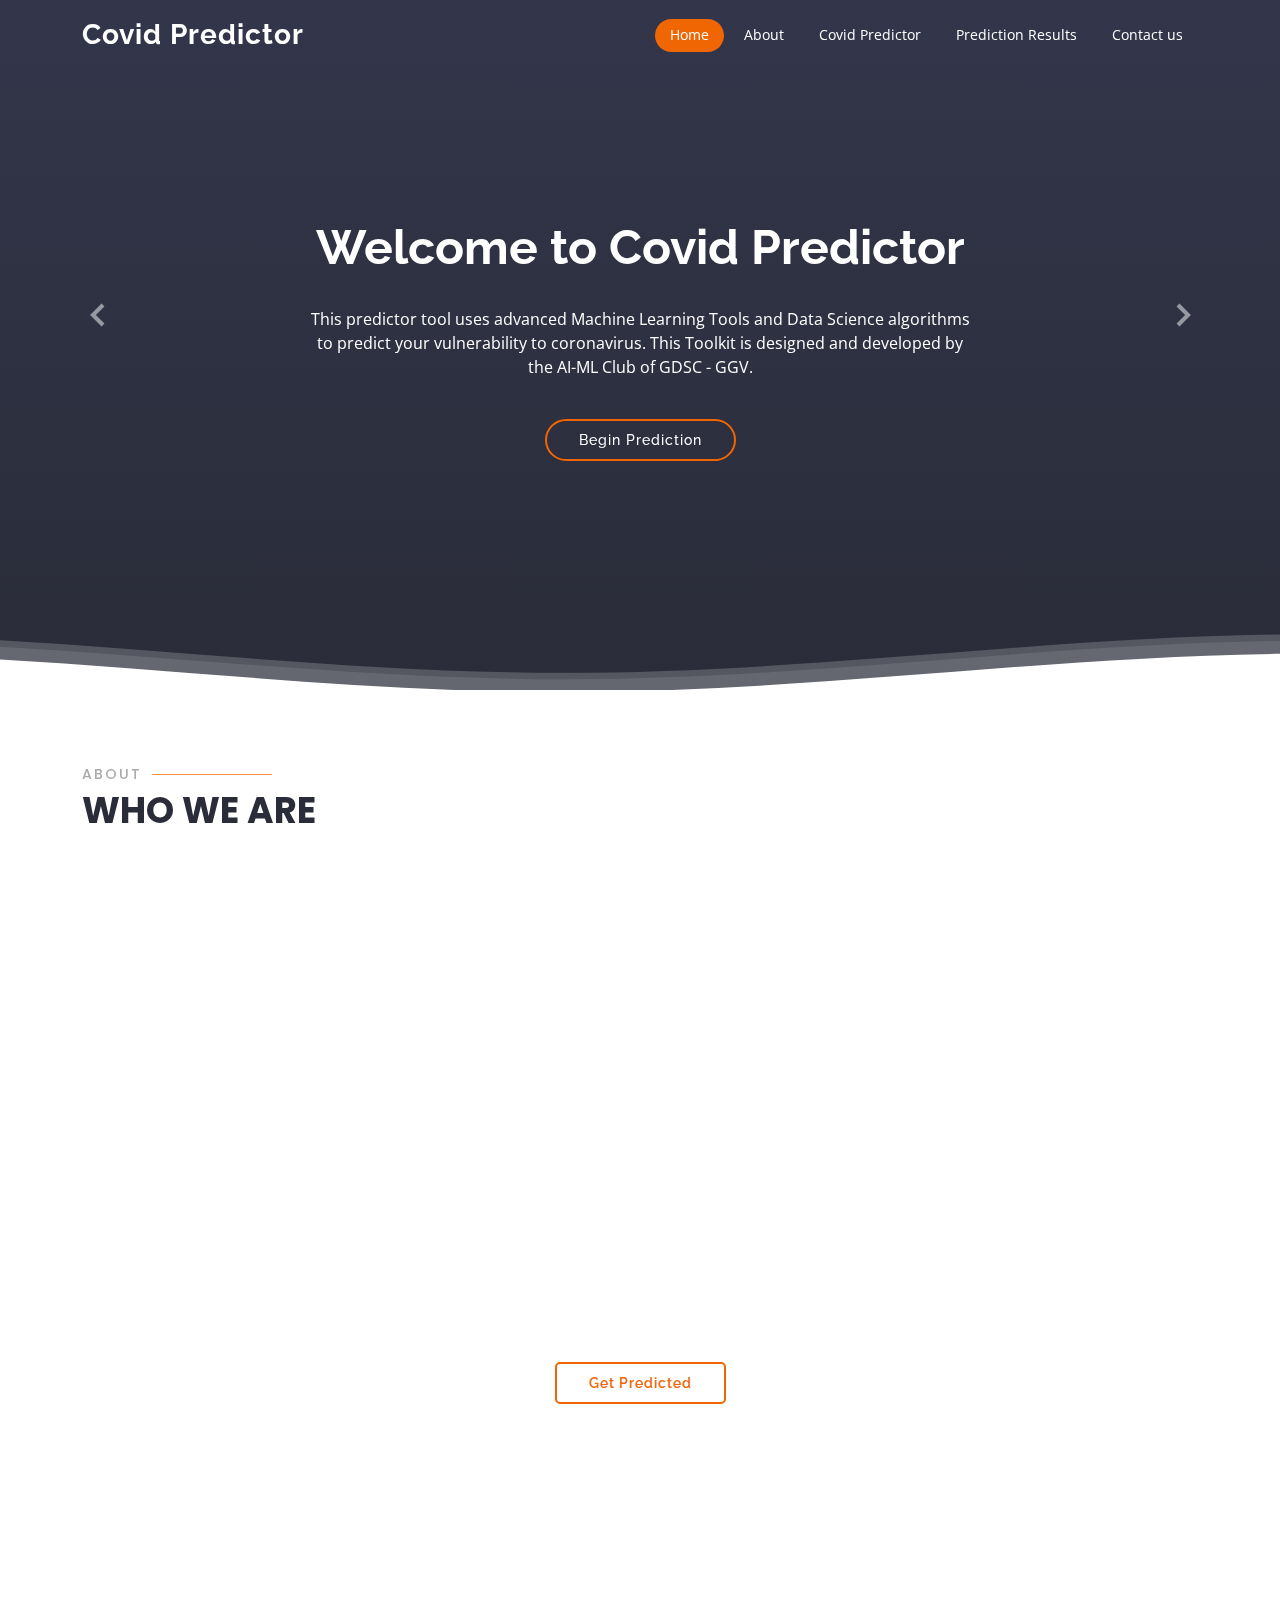
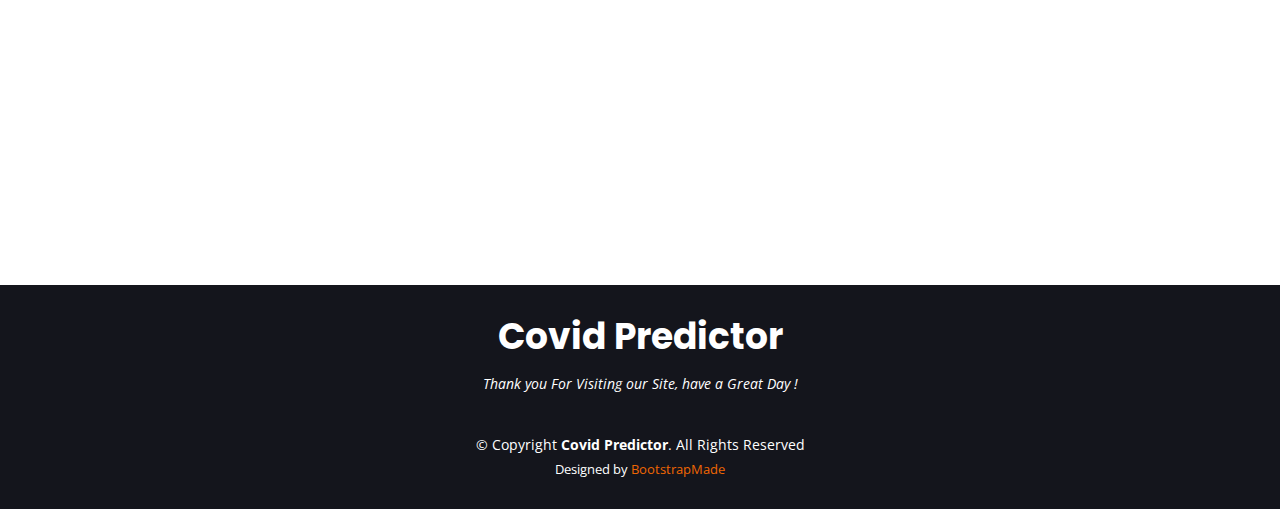
<file: index.html>
<!DOCTYPE html>
<html lang="en">

<head>
  <meta charset="utf-8">
  <meta content="width=device-width, initial-scale=1.0" name="viewport">

  <title>Covid Predictor</title>
  <meta content="" name="description">
  <meta content="" name="keywords">

  <!-- Favicons -->
  <link href="assets/img/favicon.png" rel="icon">
  <link href="assets/img/apple-touch-icon.png" rel="apple-touch-icon">

  <!-- Google Fonts -->
  <link
    href="https://fonts.googleapis.com/css?family=Open+Sans:300,300i,400,400i,600,600i,700,700i|Raleway:300,300i,400,400i,500,500i,600,600i,700,700i|Poppins:300,300i,400,400i,500,500i,600,600i,700,700i"
    rel="stylesheet">

  <!-- Vendor CSS Files -->
  <link href="assets/vendor/animate.css/animate.min.css" rel="stylesheet">
  <link href="assets/vendor/aos/aos.css" rel="stylesheet">
  <link href="assets/vendor/bootstrap/css/bootstrap.min.css" rel="stylesheet">
  <link href="assets/vendor/bootstrap-icons/bootstrap-icons.css" rel="stylesheet">
  <link href="assets/vendor/boxicons/css/boxicons.min.css" rel="stylesheet">
  <link href="assets/vendor/glightbox/css/glightbox.min.css" rel="stylesheet">
  <link href="assets/vendor/remixicon/remixicon.css" rel="stylesheet">
  <link href="assets/vendor/swiper/swiper-bundle.min.css" rel="stylesheet">

  <!-- Template Main CSS File -->
  <link href="assets/css/style.css" rel="stylesheet">

  <!-- =======================================================
  * Template Name: Selecao - v4.3.0
  * Template URL: https://bootstrapmade.com/selecao-bootstrap-template/
  * Author: BootstrapMade.com
  * License: https://bootstrapmade.com/license/
  ======================================================== -->
</head>

<body>

  <!-- ======= Header ======= -->
  <header id="header" class="fixed-top d-flex align-items-center  header-transparent ">
    <div class="container d-flex align-items-center justify-content-between">

      <div class="logo">
        <h1><a href="index.html">Covid Predictor</a></h1>
      </div>

      <nav id="navbar" class="navbar">
        <ul>
          <li><a class="nav-link scrollto active" href="#hero">Home</a></li>
          <li><a class="nav-link scrollto" href="#about">About</a></li>
          <li><a class="nav-link scrollto" href="#services">Covid Predictor</a></li>
          <li><a class="nav-link scrollto " href="#portfolio">Prediction Results</a></li>
          <li><a class="nav-link scrollto" href="#contact">Contact us</a></li>
        </ul>
        <i class="bi bi-list mobile-nav-toggle"></i>
      </nav><!-- .navbar -->

    </div>
  </header><!-- End Header -->

  <!-- ======= Hero Section ======= -->
  <section id="hero" class="d-flex flex-column justify-content-end align-items-center">
    <div id="heroCarousel" data-bs-interval="5000" class="container carousel carousel-fade" data-bs-ride="carousel">

      <!-- Slide 1 -->
      <div class="carousel-item active">
        <div class="carousel-container">
          <h2 class="animate__animated animate__fadeInDown">Welcome to <span>Covid Predictor</span></h2>

          <p class="animate__animated fanimate__adeInUp">This predictor tool uses advanced Machine Learning Tools and Data Science algorithms to predict 
            your vulnerability to coronavirus. This Toolkit is designed and developed by the AI-ML Club of GDSC - GGV.</p>
          <a href="#services" class="btn-get-started animate__animated animate__fadeInUp scrollto">Begin Prediction</a>


        </div>
      </div>

      <!-- Slide 2 -->
      <div class="carousel-item">
        <div class="carousel-container">
          <h2 class="animate__animated animate__fadeInDown">Prediction Mechanism</h2>
          <p class="animate__animated animate__fadeInUp">By the use of advanced Machine learning and data science algorithms, we have trained a 
            Machine Learning model, which would predict your risk of being infected by coronavirus with precision.</p>
          <a href="#about" class="btn-get-started animate__animated animate__fadeInUp scrollto">Begin Prediction</a>
        </div>
      </div>
      <a class="carousel-control-prev" href="#heroCarousel" role="button" data-bs-slide="prev">
        <span class="carousel-control-prev-icon bx bx-chevron-left" aria-hidden="true"></span>
      </a>

      <a class="carousel-control-next" href="#heroCarousel" role="button" data-bs-slide="next">
        <span class="carousel-control-next-icon bx bx-chevron-right" aria-hidden="true"></span>
      </a>

    </div>

    <svg class="hero-waves" xmlns="http://www.w3.org/2000/svg" xmlns:xlink="http://www.w3.org/1999/xlink"
      viewBox="0 24 150 28 " preserveAspectRatio="none">
      <defs>
        <path id="wave-path" d="M-160 44c30 0 58-18 88-18s 58 18 88 18 58-18 88-18 58 18 88 18 v44h-352z">
      </defs>
      <g class="wave1">
        <use xlink:href="#wave-path" x="50" y="3" fill="rgba(255,255,255, .1)">
      </g>
      <g class="wave2">
        <use xlink:href="#wave-path" x="50" y="0" fill="rgba(255,255,255, .2)">
      </g>
      <g class="wave3">
        <use xlink:href="#wave-path" x="50" y="9" fill="#fff">
      </g>
    </svg>

  </section><!-- End Hero -->

  <main id="main">

    <!-- ======= About Section ======= -->
    <section id="about" class="about">
      <div class="container">

        <div class="section-title" data-aos="zoom-out">
          <h2>About</h2>
          <p>Who we are</p>
        </div>

        <div class="row content" data-aos="fade-up">
          <div class="col-lg-6">
            <p>
              We are the AI-ML club of Google Developer Students Club of 
              Guru Ghasidas Vishvavidhyalaya. And we are strongly determined 
              to make world a better place.
            </p>
            <ul>
              <li><i class="ri-check-double-line"></i> Your information is safe and secure. </li>
              <li><i class="ri-check-double-line"></i> We ensure complete transperancy in the working process of our model. </li>
              <li><i class="ri-check-double-line"></i> We would love to hear feedback from our users. </li>
            </ul>
          </div>
          <div class="col-lg-6 pt-4 pt-lg-0">
            <p>
              Working for public welfare is a job admired by many yet adopted by some, we here at GDSC-GGV have decided
              to go for the tougher one, but in doing so we will need a push and support from you. So share this link 
              to as many people as possible, it would not only reminf them that covid-19 is not over yet, but also make 
              them precautious about the coronavirus.
            </p>
          </div>
        </div>

      </div>
    </section><!-- End About Section -->

    <!-- ======= Features Section ======= -->
    <!-- End Features Section -->




    <!-- ======= Services Section ======= -->
    <section id="services" class="services">
      <div class="container">

        <div class="section-title" data-aos="zoom-out">
          <h2>Prediction</h2>
          <p class="vik">Covid Prediction</p>
        </div>

        <a href="survey.html" class="prediction">Get Predicted</a>

      </div>
    </section><!-- End Services Section -->


    <!-- ======= Pricing Section ======= -->

    <!-- ======= F.A.Q Section ======= -->
    

    <!-- ======= Team Section ======= -->


    <!-- ======= Contact Section ======= -->
    <section id="contact" class="contact">
      <div class="container">

        <div class="section-title" data-aos="zoom-out">
          <h2>Contact</h2>
          <p>Contact Us</p>
        </div>

        <div class="row mt-5">

          <div class="col-lg-4" data-aos="fade-right">
            <div class="info">
              <div class="address">
                <i class="bi bi-geo-alt"></i>
                <h4>Location:</h4>
                <p>Bilaspur, CG</p>
              </div>

              <div class="email">
                <i class="bi bi-envelope"></i>
                <h4>Email:</h4>
                <p>ai.ml.clubggv@gmail.com</p>
              </div>



            </div>

          </div>



        </div>

      </div>
    </section><!-- End Contact Section -->

  </main><!-- End #main -->

  <!-- ======= Footer ======= -->
  <footer id="footer">
    <div class="container">
      <h3>Covid Predictor</h3>
      <p>Thank you For Visiting our Site, have a Great Day !</p>
      <div class="copyright">
        &copy; Copyright <strong><span>Covid Predictor</span></strong>. All Rights Reserved
      </div>
      <div class="credits">
        <!-- All the links in the footer should remain intact. -->
        <!-- You can delete the links only if you purchased the pro version. -->
        <!-- Licensing information: https://bootstrapmade.com/license/ -->
        <!-- Purchase the pro version with working PHP/AJAX contact form: https://bootstrapmade.com/selecao-bootstrap-template/ -->
        Designed by <a href="https://bootstrapmade.com/">BootstrapMade</a>
      </div>
    </div>
  </footer><!-- End Footer -->

  <a href="#" class="back-to-top d-flex align-items-center justify-content-center"><i
      class="bi bi-arrow-up-short"></i></a>

  <!-- Vendor JS Files -->
  <script src="assets/vendor/aos/aos.js"></script>
  <script src="assets/vendor/bootstrap/js/bootstrap.bundle.min.js"></script>
  <script src="assets/vendor/glightbox/js/glightbox.min.js"></script>
  <script src="assets/vendor/isotope-layout/isotope.pkgd.min.js"></script>
  <script src="assets/vendor/php-email-form/validate.js"></script>
  <script src="assets/vendor/swiper/swiper-bundle.min.js"></script>

  <!-- Template Main JS File -->
  <script src="assets/js/main.js"></script>

</body>

</html>
</file>
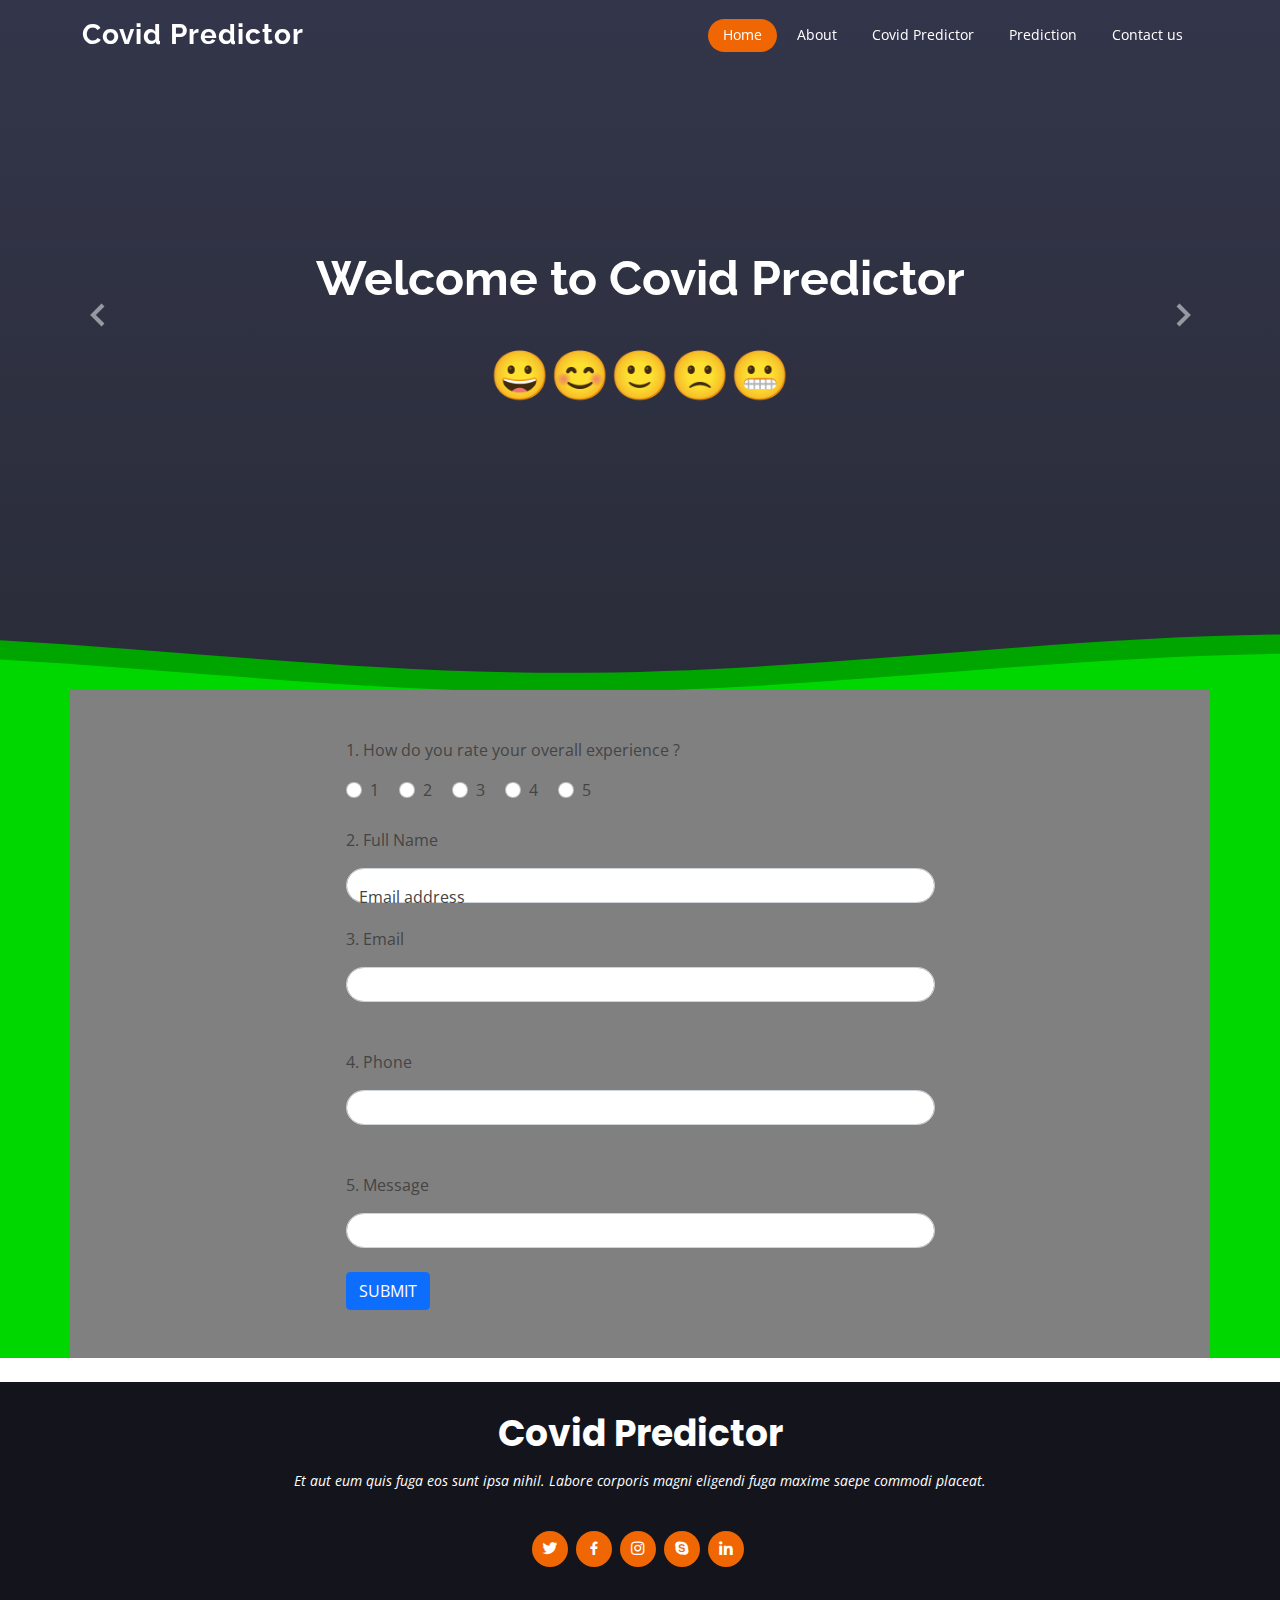
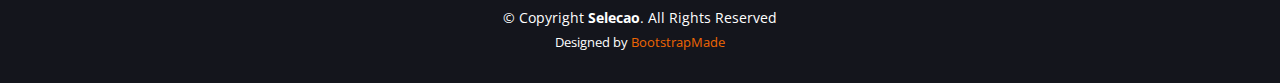
<file: feedback.html>
<!DOCTYPE html>
<html lang="en">

<head>
  <meta charset="utf-8">
  <meta content="width=device-width, initial-scale=1.0" name="viewport">

  <title>Selecao Bootstrap Template - Index</title>
  <meta content="" name="description">
  <meta content="" name="keywords">

  <!-- Favicons -->
  <link href="assets/img/favicon.png" rel="icon">
  <link href="assets/img/apple-touch-icon.png" rel="apple-touch-icon">

  <!-- Google Fonts -->
  <link
    href="https://fonts.googleapis.com/css?family=Open+Sans:300,300i,400,400i,600,600i,700,700i|Raleway:300,300i,400,400i,500,500i,600,600i,700,700i|Poppins:300,300i,400,400i,500,500i,600,600i,700,700i"
    rel="stylesheet">

  <!-- Vendor CSS Files -->
  <link href="assets/vendor/animate.css/animate.min.css" rel="stylesheet">
  <link href="assets/vendor/aos/aos.css" rel="stylesheet">
  <link href="assets/vendor/bootstrap/css/bootstrap.min.css" rel="stylesheet">
  <link href="assets/vendor/bootstrap-icons/bootstrap-icons.css" rel="stylesheet">
  <link href="assets/vendor/boxicons/css/boxicons.min.css" rel="stylesheet">
  <link href="assets/vendor/glightbox/css/glightbox.min.css" rel="stylesheet">
  <link href="assets/vendor/remixicon/remixicon.css" rel="stylesheet">
  <link href="assets/vendor/swiper/swiper-bundle.min.css" rel="stylesheet">

  <!-- Template Main CSS File -->
  <link href="assets/css/style.css" rel="stylesheet">

  <!-- =======================================================
  * Template Name: Selecao - v4.3.0
  * Template URL: https://bootstrapmade.com/selecao-bootstrap-template/
  * Author: BootstrapMade.com
  * License: https://bootstrapmade.com/license/
  ======================================================== -->
</head>

<body>

  <!-- ======= Header ======= -->
  <header id="header" class="fixed-top d-flex align-items-center  header-transparent ">
    <div class="container d-flex align-items-center justify-content-between">

      <div class="logo">
        <h1><a href="index.html">Covid Predictor</a></h1>
      </div>

      <nav id="navbar" class="navbar">
        <ul>
          <li><a class="nav-link scrollto active" href="#hero">Home</a></li>
          <li><a class="nav-link scrollto" href="#about">About</a></li>
          <li><a class="nav-link scrollto" href="#services">Covid Predictor</a></li>
          <li><a class="nav-link scrollto " href="#portfolio">Prediction</a></li>
          <li><a class="nav-link scrollto" href="#contact">Contact us</a></li>
        </ul>
        <i class="bi bi-list mobile-nav-toggle"></i>
      </nav><!-- .navbar -->

    </div>
  </header><!-- End Header -->

  <!-- ======= Hero Section ======= -->
  <section id="hero" class="d-flex flex-column justify-content-end align-items-center">
    <div id="heroCarousel" data-bs-interval="5000" class="container carousel carousel-fade" data-bs-ride="carousel">

      <!-- Slide 1 -->
      <div class="carousel-item active">
        <div class="carousel-container">
          <h2 class="animate__animated animate__fadeInDown">Welcome to <span>Covid Predictor</span></h2>

          <p class="animate__animated animate__fadeInUp" style="font-size:48px">&#128512;&#128522;&#128578;&#128577;&#128556;</p>


        </div>
      </div>

      <!-- Slide 2 -->
      <div class="carousel-item">
        <div class="carousel-container">
          <h2 class="animate__animated animate__fadeInDown">Feedform-Form</h2>
          <p class="animate__animated animate__fadeInUp" style="font-size:48px">&#128512;&#128522;&#128578;&#128577;&#128556;</p
          <a href="#about" class="btn-get-started animate__animated animate__fadeInUp scrollto">Begin Prediction</a>
        </div>
      </div>
      <a class="carousel-control-prev" href="#heroCarousel" role="button" data-bs-slide="prev">
        <span class="carousel-control-prev-icon bx bx-chevron-left" aria-hidden="true"></span>
      </a>

      <a class="carousel-control-next" href="#heroCarousel" role="button" data-bs-slide="next">
        <span class="carousel-control-next-icon bx bx-chevron-right" aria-hidden="true"></span>
      </a>

    </div>

    <svg class="hero-waves" xmlns="http://www.w3.org/2000/svg" xmlns:xlink="http://www.w3.org/1999/xlink"
      viewBox="0 24 150 28 " preserveAspectRatio="none">
      <defs>
        <path id="wave-path" d="M-160 44c30 0 58-18 88-18s 58 18 88 18 58-18 88-18 58 18 88 18 v44h-352z">
      </defs>
      <g class="wave1">
        <use xlink:href="#wave-path" x="50" y="3" fill="rgba(0,69,0)">
      </g>
      <g class="wave2">
        <use xlink:href="#wave-path" x="50" y="0" fill="rgba(0,165,0 )">
      </g>
      <g class="wave3">
        <use xlink:href="#wave-path" x="50" y="9" fill="rgba(0,215,0 )">
      </g>
    </svg>

  </section>
  <main class="mb-4"  style="background-color:rgba(0,215,0 )">
           <div class="container px-4 px-lg-5" style="background-color:grey ">
                <div class="row gx-4 gx-lg-5 justify-content-center">
                    <div class="col-md-10 col-lg-8 col-xl-7" >
                        <div class="my-5" >
                            <form  action="/" method="POST" >

                                   <p> 1. How do you rate your overall experience ?</p>

                                   <div>
                                        <div class="form-check form-check-inline">
                                          <input class="form-check-input" type="radio" name="inlineRadioOptions" id="inlineRadio1" value="option1">
                                          <label class="form-check-label" for="inlineRadio1">1</label>
                                        </div>
                                        <div class="form-check form-check-inline">
                                          <input class="form-check-input" type="radio" name="inlineRadioOptions" id="inlineRadio2" value="option2">
                                          <label class="form-check-label" for="inlineRadio2">2</label>
                                        </div>
                                        <div class="form-check form-check-inline">
                                          <input class="form-check-input" type="radio" name="inlineRadioOptions" id="inlineRadio2" value="option3" >
                                          <label class="form-check-label" for="inlineRadio2">3 </label>
                                        </div>
                                        <div class="form-check form-check-inline">
                                          <input class="form-check-input" type="radio" name="inlineRadioOptions" id="inlineRadio2" value="option3" >
                                          <label class="form-check-label" for="inlineRadio2">4 </label>
                                        </div>
                                        <div class="form-check form-check-inline">
                                          <input class="form-check-input" type="radio" name="inlineRadioOptions" id="inlineRadio2" value="option3" >
                                          <label class="form-check-label" for="inlineRadio2">5 </label>
                                        </div>
                                   </div>
                                   <br/>


                                   <p> 2. Full Name</p>
                                   <div class="form-floating">
                                     <input class="form-control"  id="inputEmail" type="email" style="border-radius:20px" placeholder="Enter your name" />
                                     <label for="inputEmail">Email address</label>
                                   </div>


                                    <br/>
                                    <p> 3. Email </p>
                                    <div class="form-floating">
                                        <input class="form-control"   type="text" style="border-radius:20px" placeholder="xyz@gmail.com" />
                                    </div><br/>

                                    <p><br/> 4. Phone </p>
                                    <div class="form-floating">
                                      <input class="form-control"   type="text" style="border-radius:20px"  placeholder="mobile number" />
                                    </div>
                                    <br/>


                                    <p><br/> 5. Message</p>
                                    <div class="form-floating">
                                      <input class="form-control"  type="text" style="border-radius:20px"  placeholder="" />
                                    </div>
                              <br/>


                                    <button class="btn btn-primary text-uppercase" type="submit">Submit</button>


                             </form>
                        </div>
                    </div>
                </div>
           </div>
  </main>


<footer id="footer">
    <div class="container">
      <h3>Covid Predictor</h3>
      <p>Et aut eum quis fuga eos sunt ipsa nihil. Labore corporis magni eligendi fuga maxime saepe commodi placeat.</p>
      <div class="social-links">
        <a href="#" class="twitter"><i class="bx bxl-twitter"></i></a>
        <a href="#" class="facebook"><i class="bx bxl-facebook"></i></a>
        <a href="#" class="instagram"><i class="bx bxl-instagram"></i></a>
        <a href="#" class="google-plus"><i class="bx bxl-skype"></i></a>
        <a href="#" class="linkedin"><i class="bx bxl-linkedin"></i></a>
      </div>
      <div class="copyright">
        &copy; Copyright <strong><span>Selecao</span></strong>. All Rights Reserved
      </div>
      <div class="credits">
        <!-- All the links in the footer should remain intact. -->
        <!-- You can delete the links only if you purchased the pro version. -->
        <!-- Licensing information: https://bootstrapmade.com/license/ -->
        <!-- Purchase the pro version with working PHP/AJAX contact form: https://bootstrapmade.com/selecao-bootstrap-template/ -->
        Designed by <a href="https://bootstrapmade.com/">BootstrapMade</a>
      </div>
    </div>
  </footer><!-- End Footer -->

  <a href="#" class="back-to-top d-flex align-items-center justify-content-center"><i
      class="bi bi-arrow-up-short"></i></a>

  <!-- Vendor JS Files -->
  <script src="assets/vendor/aos/aos.js"></script>
  <script src="assets/vendor/bootstrap/js/bootstrap.bundle.min.js"></script>
  <script src="assets/vendor/glightbox/js/glightbox.min.js"></script>
  <script src="assets/vendor/isotope-layout/isotope.pkgd.min.js"></script>
  <script src="assets/vendor/php-email-form/validate.js"></script>
  <script src="assets/vendor/swiper/swiper-bundle.min.js"></script>

  <!-- Template Main JS File -->
  <script src="assets/js/main.js"></script>

</body>

</html>
</file>
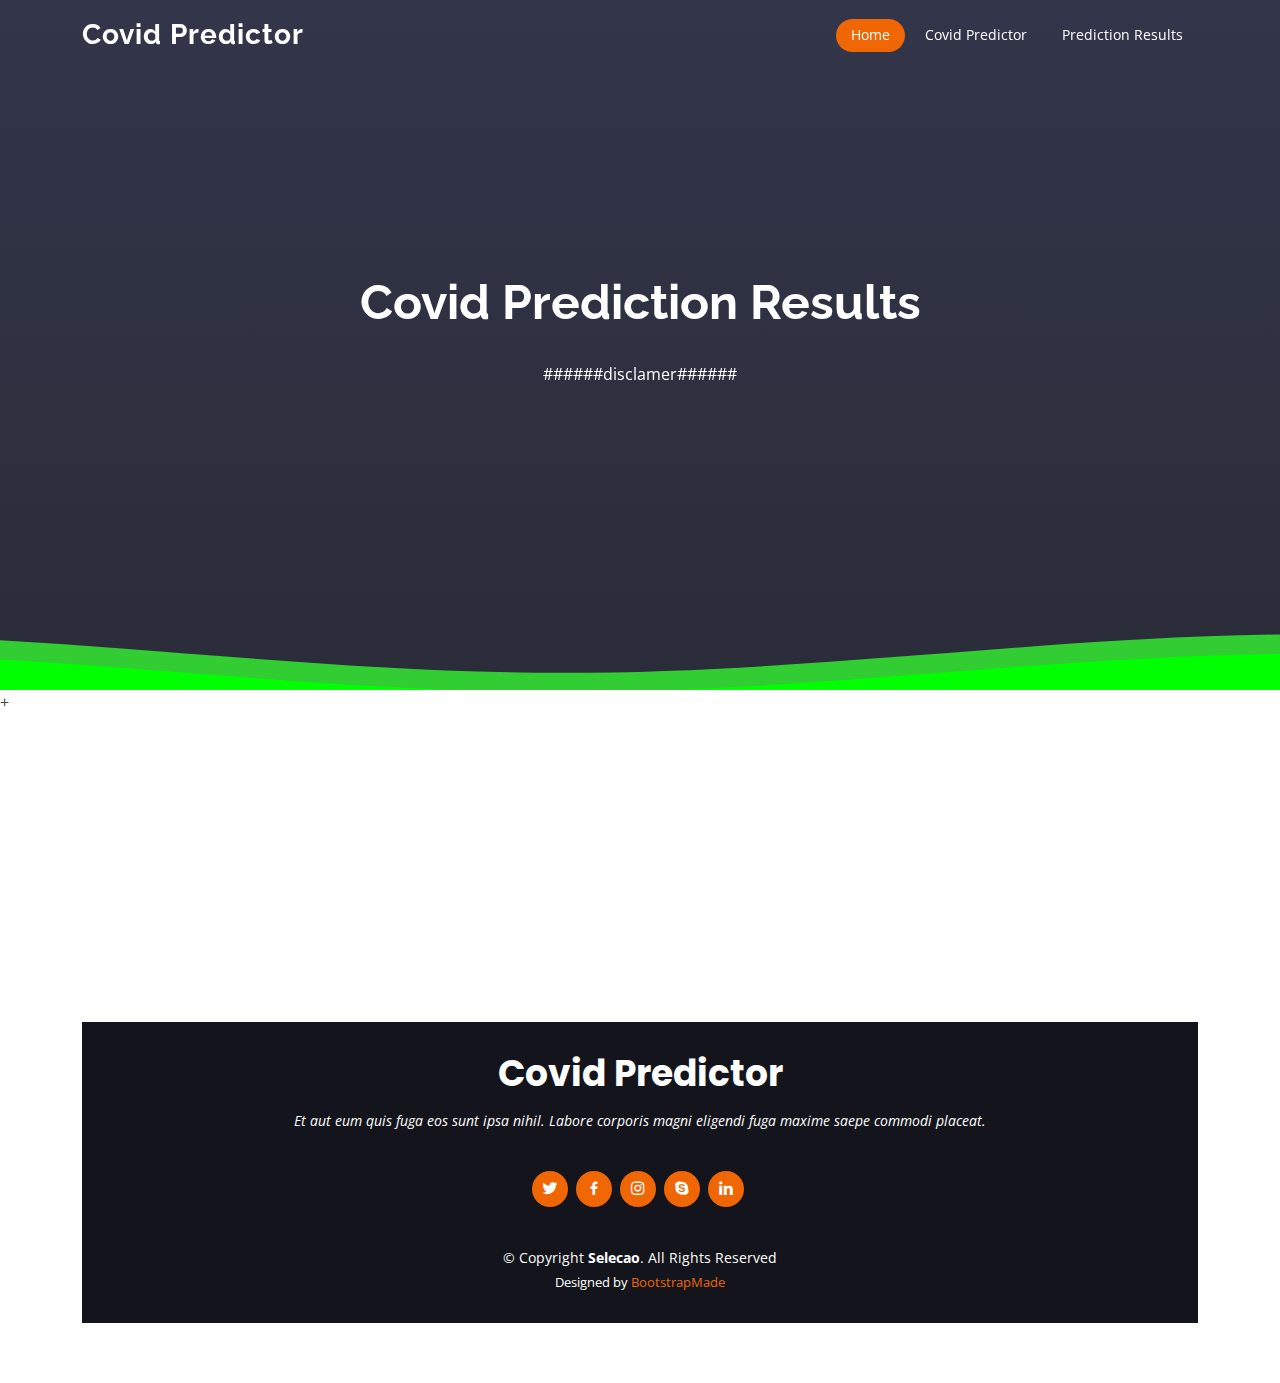
<file: negative.html>
<!DOCTYPE html>
<html lang="en">

<head>
  <meta charset="utf-8">
  <meta content="width=device-width, initial-scale=1.0" name="viewport">

  <title>Selecao Bootstrap Template - Index</title>
  <meta content="" name="description">
  <meta content="" name="keywords">

  <!-- Favicons -->
  <link href="assets/img/favicon.png" rel="icon">
  <link href="assets/img/apple-touch-icon.png" rel="apple-touch-icon">

  <!-- Google Fonts -->
  <link
    href="https://fonts.googleapis.com/css?family=Open+Sans:300,300i,400,400i,600,600i,700,700i|Raleway:300,300i,400,400i,500,500i,600,600i,700,700i|Poppins:300,300i,400,400i,500,500i,600,600i,700,700i"
    rel="stylesheet">

  <!-- Vendor CSS Files -->
  <link href="assets/vendor/animate.css/animate.min.css" rel="stylesheet">
  <link href="assets/vendor/aos/aos.css" rel="stylesheet">
  <link href="assets/vendor/bootstrap/css/bootstrap.min.css" rel="stylesheet">
  <link href="assets/vendor/bootstrap-icons/bootstrap-icons.css" rel="stylesheet">
  <link href="assets/vendor/boxicons/css/boxicons.min.css" rel="stylesheet">
  <link href="assets/vendor/glightbox/css/glightbox.min.css" rel="stylesheet">
  <link href="assets/vendor/remixicon/remixicon.css" rel="stylesheet">
  <link href="assets/vendor/swiper/swiper-bundle.min.css" rel="stylesheet">

  <!-- Template Main CSS File -->
  <link href="assets/css/style.css" rel="stylesheet">

  <!-- =======================================================
  * Template Name: Selecao - v4.3.0
  * Template URL: https://bootstrapmade.com/selecao-bootstrap-template/
  * Author: BootstrapMade.com
  * License: https://bootstrapmade.com/license/
  ======================================================== -->
</head>

<body>

  <!-- ======= Header ======= -->
  <header id="header" class="fixed-top d-flex align-items-center  header-transparent ">
    <div class="container d-flex align-items-center justify-content-between">

      <div class="logo">
        <h1><a href="index.html">Covid Predictor</a></h1>
      </div>

      <nav id="navbar" class="navbar">
        <ul>
          <li><a class="nav-link scrollto active" href="index.html">Home</a></li>

          <li><a class="nav-link scrollto" href="survey.html">Covid Predictor</a></li>
          <li><a class="nav-link scrollto " href="/">Prediction Results</a></li>

        </ul>
        <i class="bi bi-list mobile-nav-toggle"></i>
      </nav><!-- .navbar -->

    </div>
  </header><!-- End Header -->

  <!-- ======= Hero Section ======= -->
  <section id="hero" class="d-flex flex-column justify-content-end align-items-center">
    <div id="heroCarousel" data-bs-interval="5000" class="container carousel carousel-fade" data-bs-ride="carousel">

      <!-- Slide 1 -->
      <div class="carousel-item active">
        <div class="carousel-container">
          <h2 class="animate__animated animate__fadeInDown">Covid Prediction<span> Results </span></h2>
          <p class="animate__animated animate__fadeInUp" >######disclamer######</p>



        </div>
      </div>

    </div>


    <svg class="hero-waves" xmlns="http://www.w3.org/2000/svg" xmlns:xlink="http://www.w3.org/1999/xlink"
      viewBox="0 24 150 28 " preserveAspectRatio="none">
      <defs>
        <path id="wave-path" d="M-160 44c30 0 58-18 88-18s 58 18 88 18 58-18 88-18 58 18 88 18 v44h-352z">
      </defs>
      <g class="wave1">
        <use xlink:href="#wave-path" x="50" y="3" fill="#90ee90">
      </g>
      <g class="wave2">
        <use xlink:href="#wave-path" x="50" y="0" fill="#32CD32">
      </g>
      <g class="wave3">
        <use xlink:href="#wave-path" x="50" y="9" fill="#00FF00">
      </g>
    </svg>

  </section>+
  <section id="about" class="about">
    <div class="container">

      <div class="section-title" data-aos="zoom-out">
        <h2>Results</h2>
        <p>Your Covid Prediction Results </p>
      </div>
  
  <section id="negative" class="negative">
      <div class="container">

      </div>

  </section>





<footer id="footer">
    <div class="container">
      <h3>Covid Predictor</h3>
      <p>Et aut eum quis fuga eos sunt ipsa nihil. Labore corporis magni eligendi fuga maxime saepe commodi placeat.</p>
      <div class="social-links">
        <a href="#" class="twitter"><i class="bx bxl-twitter"></i></a>
        <a href="#" class="facebook"><i class="bx bxl-facebook"></i></a>
        <a href="#" class="instagram"><i class="bx bxl-instagram"></i></a>
        <a href="#" class="google-plus"><i class="bx bxl-skype"></i></a>
        <a href="#" class="linkedin"><i class="bx bxl-linkedin"></i></a>
      </div>
      <div class="copyright">
        &copy; Copyright <strong><span>Selecao</span></strong>. All Rights Reserved
      </div>
      <div class="credits">
        <!-- All the links in the footer should remain intact. -->
        <!-- You can delete the links only if you purchased the pro version. -->
        <!-- Licensing information: https://bootstrapmade.com/license/ -->
        <!-- Purchase the pro version with working PHP/AJAX contact form: https://bootstrapmade.com/selecao-bootstrap-template/ -->
        Designed by <a href="https://bootstrapmade.com/">BootstrapMade</a>
      </div>
    </div>
  </footer><!-- End Footer -->

  <a href="#" class="back-to-top d-flex align-items-center justify-content-center"><i
      class="bi bi-arrow-up-short"></i></a>

  <!-- Vendor JS Files -->
  <script src="assets/vendor/aos/aos.js"></script>
  <script src="assets/vendor/bootstrap/js/bootstrap.bundle.min.js"></script>
  <script src="assets/vendor/glightbox/js/glightbox.min.js"></script>
  <script src="assets/vendor/isotope-layout/isotope.pkgd.min.js"></script>
  <script src="assets/vendor/php-email-form/validate.js"></script>
  <script src="assets/vendor/swiper/swiper-bundle.min.js"></script>

  <!-- Template Main JS File -->
  <script src="assets/js/main.js"></script>

</body>

</html>
</file>
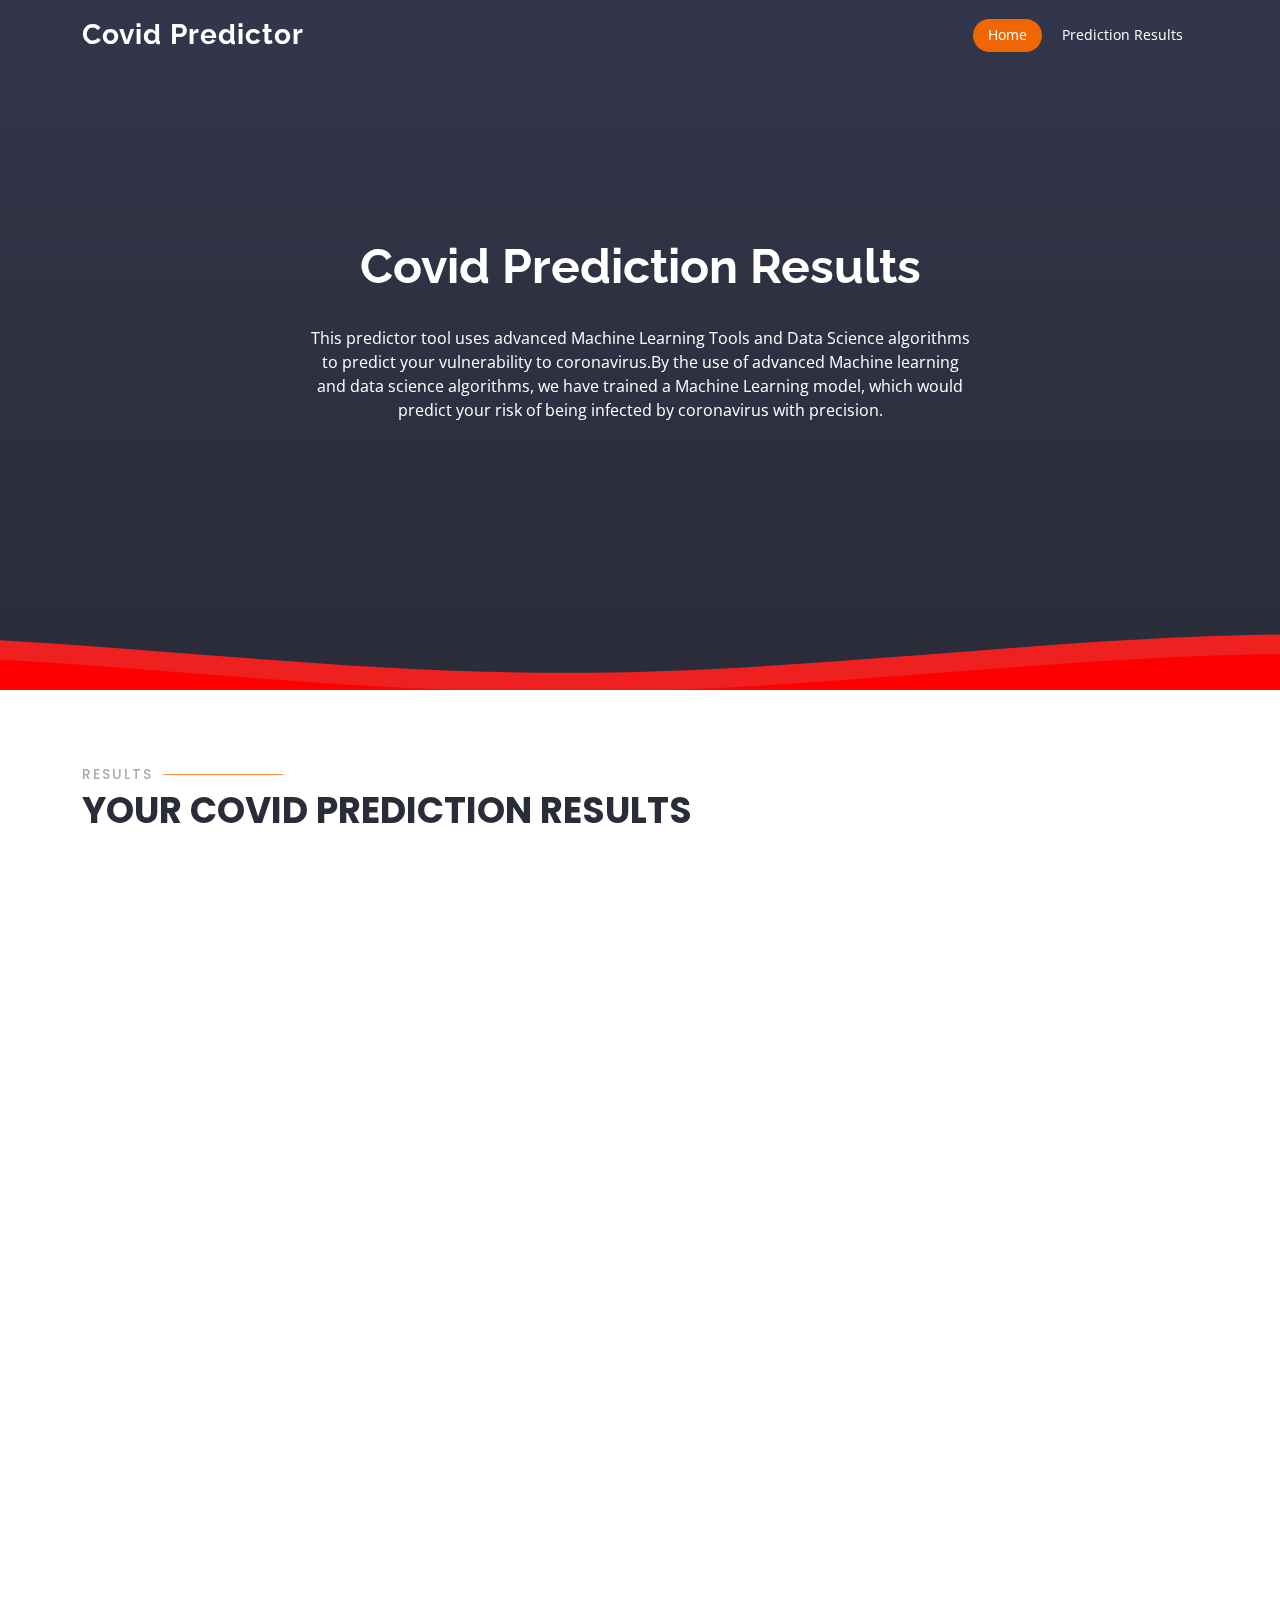
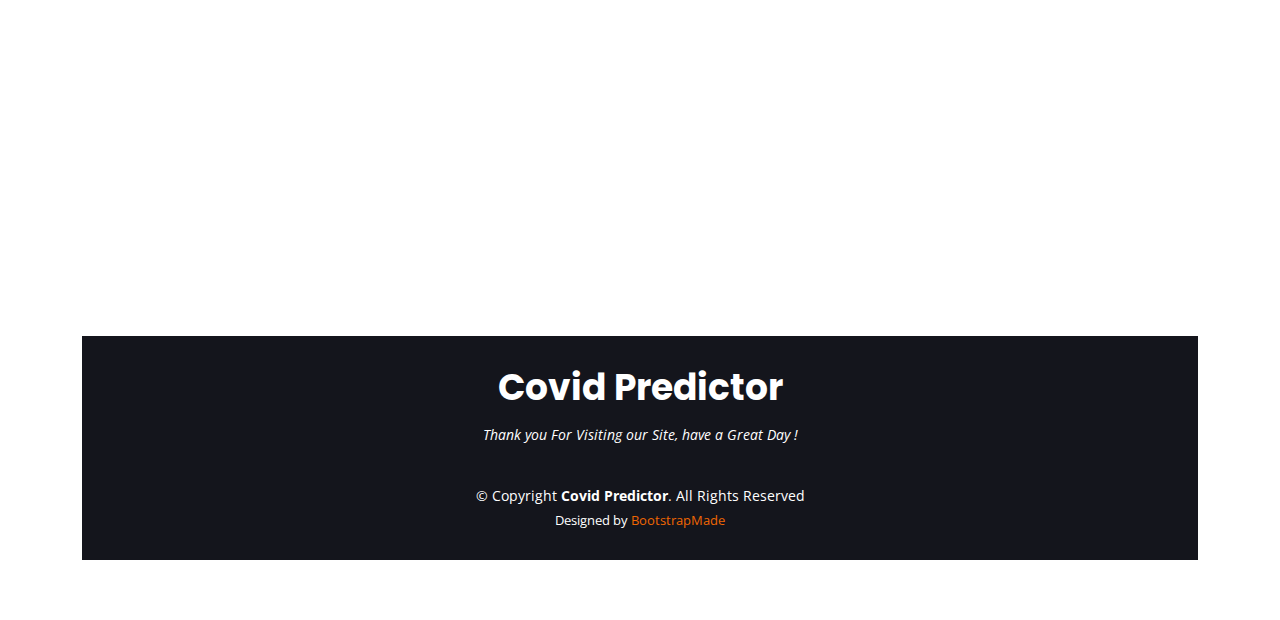
<file: positive.html>
<!DOCTYPE html>
<html lang="en">

<head>
  <meta charset="utf-8">
  <meta content="width=device-width, initial-scale=1.0" name="viewport">

  <title>Covid Predictor</title>
  <meta content="" name="description">
  <meta content="" name="keywords">

  <!-- Favicons -->
  <link href="assets/img/faviconP.png" rel="icon">
  <link href="assets/img/apple-touch-icon.png" rel="apple-touch-icon">

  <!-- Google Fonts -->
  <link
    href="https://fonts.googleapis.com/css?family=Open+Sans:300,300i,400,400i,600,600i,700,700i|Raleway:300,300i,400,400i,500,500i,600,600i,700,700i|Poppins:300,300i,400,400i,500,500i,600,600i,700,700i"
    rel="stylesheet">

  <!-- Vendor CSS Files -->
  <link href="assets/vendor/animate.css/animate.min.css" rel="stylesheet">
  <link href="assets/vendor/aos/aos.css" rel="stylesheet">
  <link href="assets/vendor/bootstrap/css/bootstrap.min.css" rel="stylesheet">
  <link href="assets/vendor/bootstrap-icons/bootstrap-icons.css" rel="stylesheet">
  <link href="assets/vendor/boxicons/css/boxicons.min.css" rel="stylesheet">
  <link href="assets/vendor/glightbox/css/glightbox.min.css" rel="stylesheet">
  <link href="assets/vendor/remixicon/remixicon.css" rel="stylesheet">
  <link href="assets/vendor/swiper/swiper-bundle.min.css" rel="stylesheet">

  <!-- Template Main CSS File -->
  <link href="assets/css/style.css" rel="stylesheet">

  <!-- =======================================================
  * Template Name: Selecao - v4.3.0
  * Template URL: https://bootstrapmade.com/selecao-bootstrap-template/
  * Author: BootstrapMade.com
  * License: https://bootstrapmade.com/license/
  ======================================================== -->
</head>

<body>

  <!-- ======= Header ======= -->
  <header id="header" class="fixed-top d-flex align-items-center  header-transparent ">
    <div class="container d-flex align-items-center justify-content-between">

      <div class="logo">
        <h1><a href="index.html">Covid Predictor</a></h1>
      </div>

      <nav id="navbar" class="navbar">
        <ul>
          <li><a class="nav-link scrollto active" href="index.html">Home</a></li>
          <li><a class="nav-link scrollto " href="#positive">Prediction Results</a></li>

        </ul>
        <i class="bi bi-list mobile-nav-toggle"></i>
      </nav><!-- .navbar -->

    </div>
  </header><!-- End Header -->

  <!-- ======= Hero Section ======= -->
  <section id="hero" class="d-flex flex-column justify-content-end align-items-center">
    <div id="heroCarousel" data-bs-interval="5000" class="container carousel carousel-fade" data-bs-ride="carousel">

      <!-- Slide 1 -->
      <div class="carousel-item active">
        <div class="carousel-container">
          <h2 class="animate__animated animate__fadeInDown">Covid Prediction<span> Results </span></h2>
          <p class="animate__animated animate__fadeInUp" >This predictor tool uses advanced Machine Learning Tools and Data Science algorithms to predict your vulnerability to coronavirus.By the use of advanced Machine learning and data science algorithms, we have trained a Machine Learning model, which would predict your risk of being infected by coronavirus with precision.</p>



        </div>
      </div>

    </div>


    <svg class="hero-waves" xmlns="http://www.w3.org/2000/svg" xmlns:xlink="http://www.w3.org/1999/xlink"
      viewBox="0 24 150 28 " preserveAspectRatio="none">
      <defs>
        <path id="wave-path" d="M-160 44c30 0 58-18 88-18s 58 18 88 18 58-18 88-18 58 18 88 18 v44h-352z">
      </defs>
      <g class="wave1">
        <use xlink:href="#wave-path" x="50" y="3" fill="#FF3737">
      </g>
      <g class="wave2">
        <use xlink:href="#wave-path" x="50" y="0" fill="#EF2020">
      </g>
      <g class="wave3">
        <use xlink:href="#wave-path" x="50" y="9" fill="#FF0000">
      </g>
    </svg>

  </section>
  <section id="about" class="about">
    <div class="container">

      <div class="section-title" data-aos="zoom-out">
        <h2>Results</h2>
        <p>Your Covid Prediction Results </p>
      </div>
  
  <section id="positive" class="positive">
      <div class="container" data-aos="zoom-out">
        <h1>POSITIVE</h1>
        <h4>Alert </h4>
        <h6>Thus corroborating the disease’s high transmissibility , highlighting the importance of social distancing and based on nationwide data we developed a model for predicting COVID-19 diagnosis by asking such basic questions and after seeing your answers to our questions we concluded that it’s high time for you to prioritize testing for COVID-19.</h6>
      </div>

  </section>
  <section>
    <div class="container" data-aos="zoom-out">
      <h3>These additional tips will help you to minimize the spread of COVID-19 </h3>
      <ol>
        <li>Stay home if you are sick</li>
        <li>Wash your hands regularly</li>
        <li>Wear a mask when out in public</li>
        <li>Practice social distancing (at least 6 feet)</li>
        <li>Clean your environment</li>
        <li>Monitor yourself for any symptoms of COVID-19 such as fever, cough or shortness of breath.</li>
        <li>For Statewise Helpline Numbers Visit <a href="https://www.mygov.in/covid-19">Here</a></li>
      </ol>
    </div>
  </section>
  <section>
    <div class="container" data-aos="zoom-out">
      <h2>DISCLAIMER</h2>
      <p>This tool is helps determining the possibility of being exposed to virus. Sometimes, it is possible that it may not show results to absolute accuracy. We do not guarantee in informing you about your chance of being exposed to the virus, we generate results on the basis of the data that has been fed to the machine. In any case, we do not suggest to not follow the covid protocols and guidelines and highly  recommend  that you wear a mask and sanitize regularly. </p>
      <p>Public Interest  - GDSC GGV </p>
    </div>
  </section>
  





<footer id="footer">
    <div class="container">
      <h3>Covid Predictor</h3>
      <p>Thank you For Visiting our Site, have a Great Day !</p>
      <div class="copyright">
        &copy; Copyright <strong><span>Covid Predictor</span></strong>. All Rights Reserved
      </div>
      <div class="credits">
        <!-- All the links in the footer should remain intact. -->
        <!-- You can delete the links only if you purchased the pro version. -->
        <!-- Licensing information: https://bootstrapmade.com/license/ -->
        <!-- Purchase the pro version with working PHP/AJAX contact form: https://bootstrapmade.com/selecao-bootstrap-template/ -->
        Designed by <a href="https://bootstrapmade.com/">BootstrapMade</a>
      </div>
    </div>
  </footer><!-- End Footer -->

  <a href="#" class="back-to-top d-flex align-items-center justify-content-center"><i
      class="bi bi-arrow-up-short"></i></a>

  <!-- Vendor JS Files -->
  <script src="assets/vendor/aos/aos.js"></script>
  <script src="assets/vendor/bootstrap/js/bootstrap.bundle.min.js"></script>
  <script src="assets/vendor/glightbox/js/glightbox.min.js"></script>
  <script src="assets/vendor/isotope-layout/isotope.pkgd.min.js"></script>
  <script src="assets/vendor/php-email-form/validate.js"></script>
  <script src="assets/vendor/swiper/swiper-bundle.min.js"></script>

  <!-- Template Main JS File -->
  <script src="assets/js/main.js"></script>

</body>

</html>
</file>
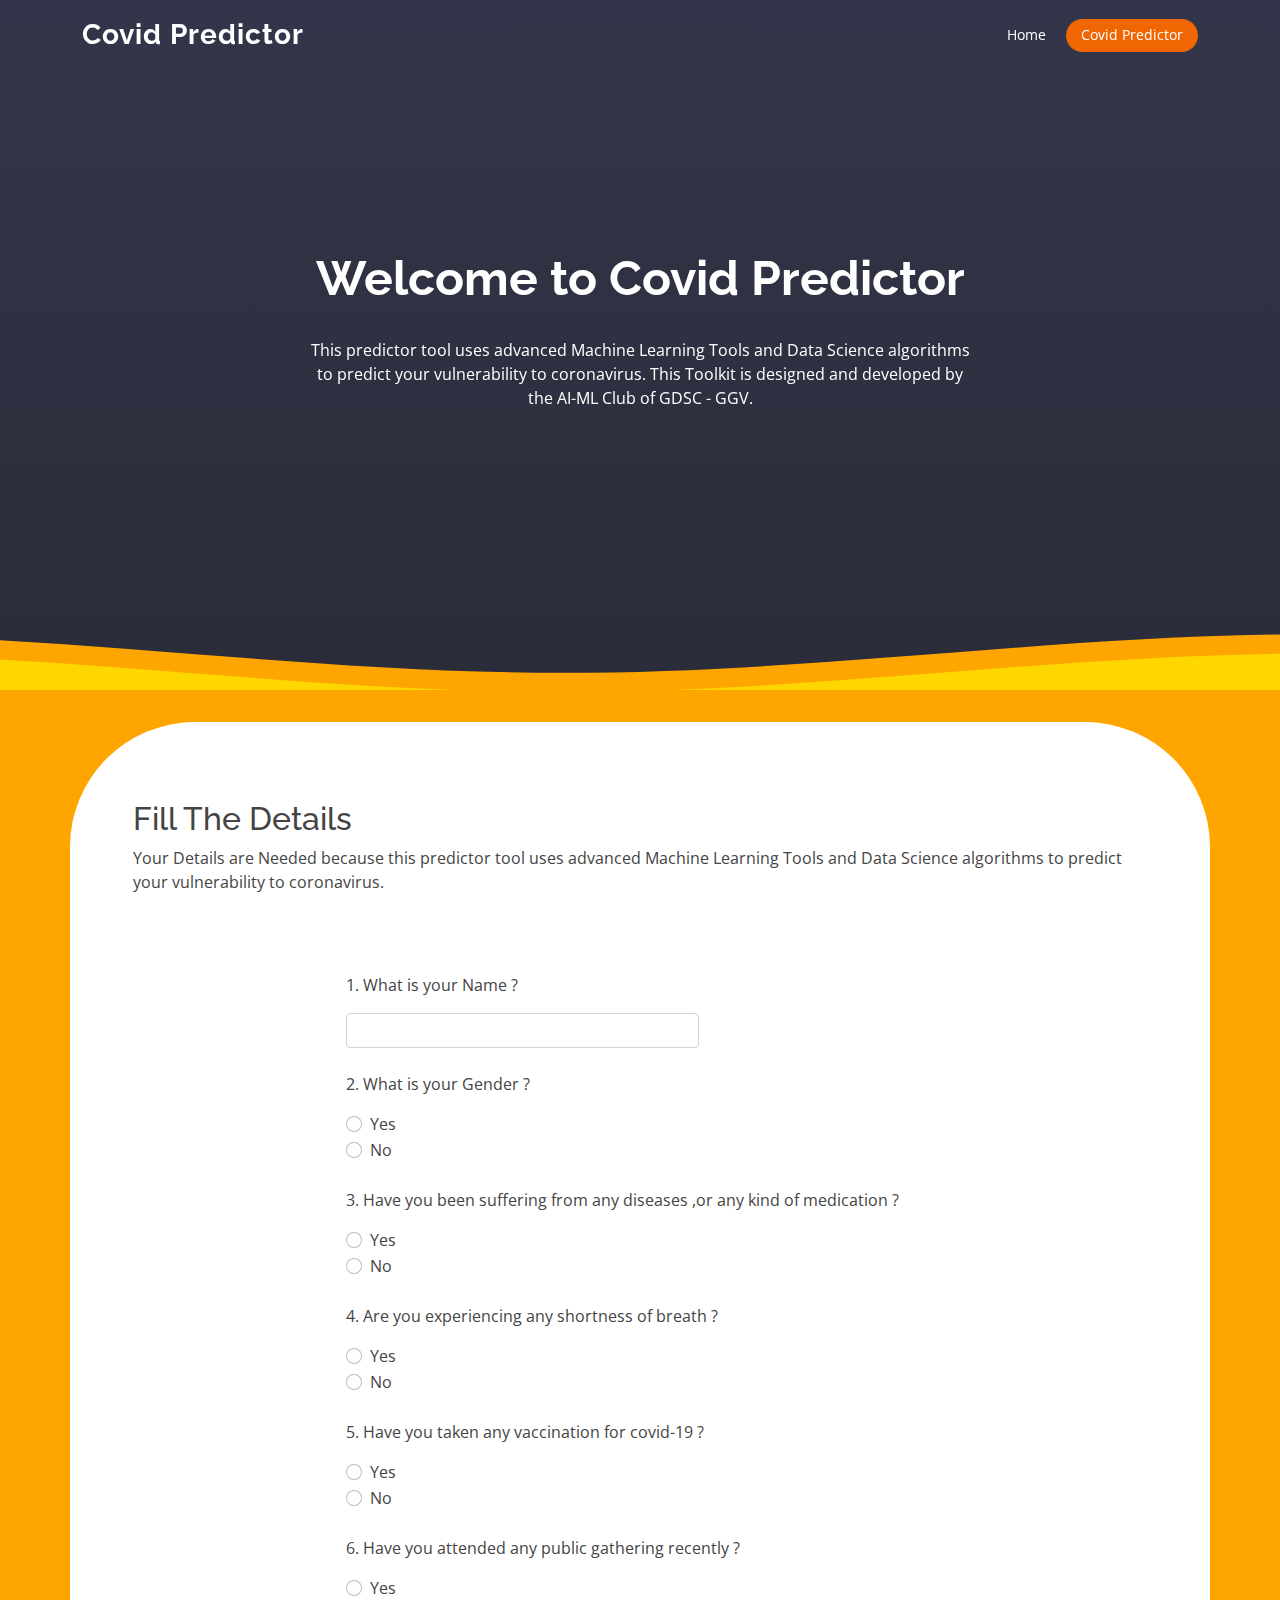
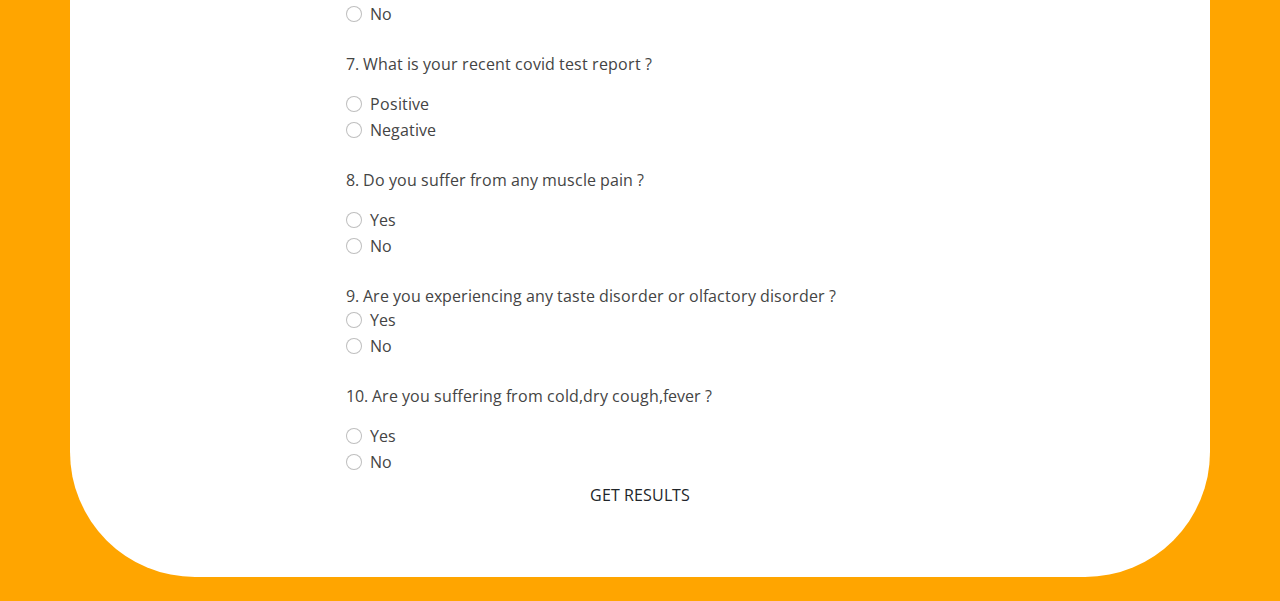
<file: survey.html>
<!DOCTYPE html>
<html lang="en">

<head>
  <meta charset="utf-8">
  <meta content="width=device-width, initial-scale=1.0" name="viewport">

  <title>Fill The Details</title>
  <meta content="" name="description">
  <meta content="" name="keywords">

  <!-- Favicons -->
  <link href="assets/img/favicon.png" rel="icon">
  <link href="assets/img/apple-touch-icon.png" rel="apple-touch-icon">

  <!-- Google Fonts -->
  <link
    href="https://fonts.googleapis.com/css?family=Open+Sans:300,300i,400,400i,600,600i,700,700i|Raleway:300,300i,400,400i,500,500i,600,600i,700,700i|Poppins:300,300i,400,400i,500,500i,600,600i,700,700i"
    rel="stylesheet">

  <!-- Vendor CSS Files -->
  <link href="assets/vendor/animate.css/animate.min.css" rel="stylesheet">
  <link href="assets/vendor/aos/aos.css" rel="stylesheet">
  <link href="assets/vendor/bootstrap/css/bootstrap.min.css" rel="stylesheet">
  <link href="assets/vendor/bootstrap-icons/bootstrap-icons.css" rel="stylesheet">
  <link href="assets/vendor/boxicons/css/boxicons.min.css" rel="stylesheet">
  <link href="assets/vendor/glightbox/css/glightbox.min.css" rel="stylesheet">
  <link href="assets/vendor/remixicon/remixicon.css" rel="stylesheet">
  <link href="assets/vendor/swiper/swiper-bundle.min.css" rel="stylesheet">

  <!-- Template Main CSS File -->
  <link href="assets/css/style.css" rel="stylesheet">

  <!-- =======================================================
  * Template Name: Selecao - v4.3.0
  * Template URL: https://bootstrapmade.com/selecao-bootstrap-template/
  * Author: BootstrapMade.com
  * License: https://bootstrapmade.com/license/
  ======================================================== -->
</head>

<header id="header" class="fixed-top d-flex align-items-center  header-transparent ">
    <div class="container d-flex align-items-center justify-content-between">

      <div class="logo">
        <h1><a href="index.html">Covid Predictor</a></h1>
      </div>

      <nav id="navbar" class="navbar">
        <ul>
          <li><a class="nav-link scrollto " href="index.html">Home</a></li>
          <li><a class="nav-link scrollto active" href="">Covid Predictor</a></li>


        </ul>
        <i class="bi bi-list mobile-nav-toggle"></i>
      </nav><!-- .navbar -->

    </div>
  </header><!-- End Header -->

  <!-- ======= Hero Section ======= -->
  <section id="hero" class="d-flex flex-column justify-content-end align-items-center">
    <div id="heroCarousel" data-bs-interval="5000" class="container carousel carousel-fade" data-bs-ride="carousel">

      <!-- Slide 1 -->
      <div class="carousel-item active">
        <div class="carousel-container">
          <h2 class="animate__animated animate__fadeInDown">Welcome to <span>Covid Predictor</span></h2>

          <p class="animate__animated fanimate__adeInUp">This predictor tool uses advanced Machine Learning Tools and Data Science algorithms to predict
            your vulnerability to coronavirus. This Toolkit is designed and developed by the AI-ML Club of GDSC - GGV.</p>
        </div>
      </div>

      <!-- Slide 2 -->


    </div>

     <svg class="hero-waves" xmlns="http://www.w3.org/2000/svg" xmlns:xlink="http://www.w3.org/1999/xlink"
       viewBox="0 24 150 28 " preserveAspectRatio="none">
         <defs>
         <path id="wave-path" d="M-160 44c30 0 58-18 88-18s 58 18 88 18 58-18 88-18 58 18 88 18 v44h-352z">
         </defs>
       <g class="wave1">
        <use xlink:href="#wave-path" x="50" y="3" fill="rgba(255,69,0 )">
       </g>
       <g class="wave2">
         <use xlink:href="#wave-path" x="50" y="0" fill="rgba(255,165,0 )">
       </g>
       <g class="wave3">
        <use xlink:href="#wave-path" x="50" y="9" fill="rgba(255,215,0 )">
       </g>
     </svg>
    </section>
    <section class="formpage">
      <main class="mb-4"  style="background-color:orange">
        <div class="container px-4 px-lg-5" style="background-color: #fff ">
             <div class="row  gx-lg-5 justify-content-center">
               <div class="formdesign">
                <div class="container">
                  <h2>Fill The Details</h2>
                  <p>Your Details are Needed because this predictor tool uses advanced Machine Learning Tools and Data Science algorithms to predict your vulnerability to coronavirus.</p>
                </div>
              </div>
                 <div class="col-md-10 col-lg-8 col-xl-7" >
                     <div class="my-5" >
                       <form action="/" method="POST">
       
                         <p> 1. What is your Name ?</p>
                         <div class="form-floating">
                           <input class="form-control" id="inputName" type="text" placeholder="Enter your Name..." />
                           <!-- <label for="inputName">Name</label> -->
                         </div>
                         <br />
                     
                     
                         <p> 2. What is your Gender ?</p>
                         <div class="c">
                           <div class="form-check">
                                             <input class="form-check-input" type="checkbox" style="border-radius:20px"  value=""  >
                                             <label> Yes </label>
                                         </div>
                                         <div class="form-check">
                                             <input class="form-check-input" type="checkbox" style="border-radius:20px"  value="" >
                                             <label>No</label>
                                         </div>
                                             
                         </div>
                     
                     
                         <br>
                     
                         
                           <p> 3. Have you been suffering from any diseases ,or any kind of medication ?</p>
                           <div class="c">
                             <div class="form-check">
                                             <input class="form-check-input" type="checkbox" style="border-radius:20px"  value=""  >
                                             <label> Yes </label>
                                         </div>
                                         <div class="form-check">
                                             <input class="form-check-input" type="checkbox" style="border-radius:20px"  value="" >
                                             <label>No</label>
                                         </div>
                                             
                                             
                           </div>
                     
                           <br>
                           <p> 4. Are you experiencing any shortness of breath ?</p>
                           <div class="c">
                            <div class="form-check">
                                             <input class="form-check-input" type="checkbox" style="border-radius:20px"  value=""  >
                                             <label> Yes </label>
                                         </div>
                                         <div class="form-check">
                                             <input class="form-check-input" type="checkbox" style="border-radius:20px"  value="" >
                                             <label>No</label>
                                         </div>
                                             
                           <br>
       
       
       
                           
                           <p> 5. Have you taken any vaccination for covid-19 ?</p>
                           <div class="c">
                             <div class="form-check">
                                             <input class="form-check-input" type="checkbox" style="border-radius:20px"  value=""  >
                                             <label> Yes </label>
                                         </div>
                                         <div class="form-check">
                                             <input class="form-check-input" type="checkbox" style="border-radius:20px"  value="" >
                                             <label>No</label>
                                         </div>
                           </div>
                           <br>
                           <p> 6. Have you attended any public gathering recently ?</p>
                           <div class="c">
                             <div class="form-check">
                                             <input class="form-check-input" type="checkbox" style="border-radius:20px"  value=""  >
                                             <label> Yes </label>
                                         </div>
                                         <div class="form-check">
                                             <input class="form-check-input" type="checkbox" style="border-radius:20px"  value="" >
                                             <label>No</label>
                                         </div>
                           </div>
                     
                           <p><br /> 7. What is your recent covid test report ?</p>
                           <div class="c">
                            <div class="form-check">
                                             <input class="form-check-input" type="checkbox" style="border-radius:20px"  value=""  >
                                             <label> Positive </label>
                                         </div>
                                         <div class="form-check">
                                             <input class="form-check-input" type="checkbox" style="border-radius:20px"  value="" >
                                             <label>Negative</label>
                                         </div>
                          </div>
                     
                           <p> <br /> 8. Do you suffer from any muscle pain ?</p>
                           <div class="c">
                            <div class="form-check">
                                             <input class="form-check-input" type="checkbox" style="border-radius:20px"  value=""  >
                                             <label> Yes </label>
                                         </div>
                                         <div class="form-check">
                                             <input class="form-check-input" type="checkbox" style="border-radius:20px"  value="" >
                                             <label>No</label>
                                         </div>
                          </div>
                     
                     
                     
                           <div>
                             <label><br /> 9. Are you experiencing any taste disorder or olfactory disorder ?</label>
                             <div class="c">
                              <div class="form-check">
                                             <input class="form-check-input" type="checkbox" style="border-radius:20px"  value=""  >
                                             <label> Yes </label>
                                         </div>
                                         <div class="form-check">
                                             <input class="form-check-input" type="checkbox" style="border-radius:20px"  value="" >
                                             <label>No</label>
                                         </div>
                            </div>
                     
                           <p> <br />10. Are you suffering from  cold,dry cough,fever ? </p>
                     
                           <div class="c">
                            <div class="form-check">
                                             <input class="form-check-input" type="checkbox" style="border-radius:20px"  value=""  >
                                             <label> Yes </label>
                                         </div>
                                         <div class="form-check">
                                             <input class="form-check-input" type="checkbox" style="border-radius:20px"  value="" >
                                             <label>No</label>
                                         </div>
                          </div>
                             <a href="#"><button class="btn text-uppercase" type="submit">Get Results</button></a>
                           </div>
                         </div>
                       </form>
                       
                     </div>
                 </div>
             </div>
          </div>
     </main>
    </section>
           
</html>
</file>
<file: assets/css/style.css>
/**
* Template Name: Selecao - v4.3.0
* Template URL: https://bootstrapmade.com/selecao-bootstrap-template/
* Author: BootstrapMade.com
* License: https://bootstrapmade.com/license/
*/

/*--------------------------------------------------------------
# General
--------------------------------------------------------------*/
body {
  font-family: "Open Sans", sans-serif;
  color: #444444;
}

a {
  color: #ef6603;
  text-decoration: none;
}

a:hover {
  color: #fc8129;
  text-decoration: none;
}

h1, h2, h3, h4, h5, h6 {
  font-family: "Raleway", sans-serif;
}

/*--------------------------------------------------------------
# Back to top button
--------------------------------------------------------------*/
.back-to-top {
  position: fixed;
  visibility: hidden;
  opacity: 0;
  right: 15px;
  bottom: 15px;
  z-index: 996;
  background: #ef6603;
  width: 40px;
  height: 40px;
  border-radius: 50px;
  transition: all 0.4s;
}

.back-to-top i {
  font-size: 28px;
  color: #fff;
  line-height: 0;
}

.back-to-top:hover {
  background: #fc7c1f;
  color: #fff;
}

.back-to-top.active {
  visibility: visible;
  opacity: 1;
}

/*--------------------------------------------------------------
# Disable AOS delay on mobile
--------------------------------------------------------------*/
@media screen and (max-width: 768px) {
  [data-aos-delay] {
    transition-delay: 0 !important;
  }
}

/*--------------------------------------------------------------
# Header
--------------------------------------------------------------*/
#header {
  height: 70px;
  transition: all 0.5s;
  z-index: 997;
  transition: all 0.5s;
  background: rgba(42, 44, 57, 0.9);
}

#header.header-transparent {
  background: transparent;
}

#header.header-scrolled {
  background: rgba(42, 44, 57, 0.9);
}

#header .logo h1 {
  font-size: 28px;
  margin: 0;
  padding: 0;
  line-height: 1;
  font-weight: 700;
  letter-spacing: 1px;
}

#header .logo h1 a, #header .logo h1 a:hover {
  color: #fff;
  text-decoration: none;
}

#header .logo img {
  padding: 0;
  margin: 0;
  max-height: 40px;
}

/*--------------------------------------------------------------
# Navigation Menu
--------------------------------------------------------------*/
/**
* Desktop Navigation 
*/
.navbar {
  padding: 0;
}

.navbar ul {
  margin: 0;
  padding: 0;
  display: flex;
  list-style: none;
  align-items: center;
}

.navbar li {
  position: relative;
}

.navbar a, .navbar a:focus {
  display: flex;
  align-items: center;
  justify-content: space-between;
  padding: 5px 15px 7px 15px;
  margin-left: 5px;
  font-size: 14px;
  color: #fff;
  white-space: nowrap;
  transition: 0.3s;
  border-radius: 50px;
}

.navbar a i, .navbar a:focus i {
  font-size: 12px;
  line-height: 0;
  margin-left: 5px;
}

.navbar a:hover, .navbar .active, .navbar .active:focus, .navbar li:hover > a {
  background: #ef6603;
}

.navbar .dropdown ul {
  display: block;
  position: absolute;
  left: 5px;
  top: calc(100% + 30px);
  margin: 5px  0 0 0;
  padding: 10px 0;
  z-index: 99;
  opacity: 0;
  visibility: hidden;
  background: #fff;
  box-shadow: 0px 0px 30px rgba(127, 137, 161, 0.25);
  transition: 0.3s;
  border-radius: 15px;
}

.navbar .dropdown ul li {
  min-width: 200px;
}

.navbar .dropdown ul a {
  padding: 10px 20px;
  color: #2a2c39;
  margin: 0 5px;
  font-size: 14px;
}

.navbar .dropdown ul a i {
  font-size: 12px;
}

.navbar .dropdown ul a:hover, .navbar .dropdown ul .active:hover, .navbar .dropdown ul li:hover > a {
  color: #fff;
}

.navbar .dropdown:hover > ul {
  opacity: 1;
  top: 100%;
  visibility: visible;
}

.navbar .dropdown .dropdown ul {
  top: 0;
  left: calc(100% - 30px);
  visibility: hidden;
}

.navbar .dropdown .dropdown:hover > ul {
  opacity: 1;
  top: 0;
  left: 100%;
  visibility: visible;
}

@media (max-width: 1366px) {
  .navbar .dropdown .dropdown ul {
    left: -90%;
  }
  .navbar .dropdown .dropdown:hover > ul {
    left: -100%;
  }
}

/**
* Mobile Navigation 
*/
.mobile-nav-toggle {
  color: #fff;
  font-size: 28px;
  cursor: pointer;
  display: none;
  line-height: 0;
  transition: 0.5s;
}

@media (max-width: 991px) {
  .mobile-nav-toggle {
    display: block;
  }
  .navbar ul {
    display: none;
  }
}

.navbar-mobile {
  position: fixed;
  overflow: hidden;
  top: 0;
  right: 0;
  left: 0;
  bottom: 0;
  background: rgba(20, 21, 28, 0.9);
  transition: 0.3s;
  z-index: 999;
}

.navbar-mobile .mobile-nav-toggle {
  position: absolute;
  top: 15px;
  right: 15px;
}

.navbar-mobile ul {
  display: block;
  position: absolute;
  top: 55px;
  right: 15px;
  bottom: 15px;
  left: 15px;
  padding: 10px 0;
  border-radius: 10px;
  background-color: #fff;
  overflow-y: auto;
  transition: 0.3s;
}

.navbar-mobile a {
  padding: 10px 20px;
  margin: 5px;
  font-size: 15px;
  color: #2a2c39;
}

.navbar-mobile a:hover, .navbar-mobile .active, .navbar-mobile li:hover > a {
  color: #fff;
}

.navbar-mobile .getstarted {
  margin: 15px;
}

.navbar-mobile .dropdown ul {
  position: static;
  display: none;
  margin: 10px 20px;
  padding: 10px 0;
  z-index: 99;
  opacity: 1;
  visibility: visible;
  background: #fff;
  box-shadow: 0px 0px 30px rgba(127, 137, 161, 0.25);
}

.navbar-mobile .dropdown ul li {
  min-width: 200px;
}

.navbar-mobile .dropdown ul a {
  padding: 10px 20px;
}

.navbar-mobile .dropdown ul a i {
  font-size: 12px;
}

.navbar-mobile .dropdown ul a:hover, .navbar-mobile .dropdown ul .active:hover, .navbar-mobile .dropdown ul li:hover > a {
  color: #fff;
}

.navbar-mobile .dropdown > .dropdown-active {
  display: block;
}

/*--------------------------------------------------------------
# Hero Section
--------------------------------------------------------------*/
#hero {
  width: 100%;
  overflow: hidden;
  position: relative;
  background: linear-gradient(0deg, #2a2c39 0%, #33364a 100%);
  padding: 0;
}

#hero .carousel-container {
  display: flex;
  justify-content: center;
  align-items: center;
  flex-direction: column;
  text-align: center;
  position: relative;
  height: 70vh;
  padding-top: 60px;
}

#hero h2 {
  color: #fff;
  margin-bottom: 30px;
  font-size: 48px;
  font-weight: 700;
}

#hero p {
  width: 80%;
  -webkit-animation-delay: 0.4s;
  animation-delay: 0.4s;
  margin: 0 auto 30px auto;
  color: #fff;
}

#hero .carousel-control-prev, #hero .carousel-control-next {
  width: 10%;
}

#hero .carousel-control-next-icon, #hero .carousel-control-prev-icon {
  background: none;
  font-size: 48px;
  line-height: 1;
  width: auto;
  height: auto;
}

#hero .btn-get-started {
  font-family: "Raleway", sans-serif;
  font-weight: 500;
  font-size: 14px;
  letter-spacing: 1px;
  display: inline-block;
  padding: 12px 32px;
  border-radius: 50px;
  transition: 0.5s;
  line-height: 1;
  margin: 10px;
  color: #fff;
  -webkit-animation-delay: 0.8s;
  animation-delay: 0.8s;
  border: 2px solid #ef6603;
}

#hero .btn-get-started:hover {
  background: #ef6603;
  color: #fff;
  text-decoration: none;
}

@media (min-width: 1024px) {
  #hero p {
    width: 60%;
  }
  #hero .carousel-control-prev, #hero .carousel-control-next {
    width: 5%;
  }
}

@media (max-width: 768px) {
  #hero .carousel-container {
    height: 90vh;
  }
  #hero h2 {
    font-size: 28px;
  }
}

.hero-waves {
  display: block;
  width: 100%;
  height: 60px;
  position: relative;
}

.wave1 use {
  -webkit-animation: move-forever1 10s linear infinite;
  animation: move-forever1 10s linear infinite;
  -webkit-animation-delay: -2s;
  animation-delay: -2s;
}

.wave2 use {
  -webkit-animation: move-forever2 8s linear infinite;
  animation: move-forever2 8s linear infinite;
  -webkit-animation-delay: -2s;
  animation-delay: -2s;
}

.wave3 use {
  -webkit-animation: move-forever3 6s linear infinite;
  animation: move-forever3 6s linear infinite;
  -webkit-animation-delay: -2s;
  animation-delay: -2s;
}

@-webkit-keyframes move-forever1 {
  0% {
    transform: translate(85px, 0%);
  }
  100% {
    transform: translate(-90px, 0%);
  }
}

@keyframes move-forever1 {
  0% {
    transform: translate(85px, 0%);
  }
  100% {
    transform: translate(-90px, 0%);
  }
}

@-webkit-keyframes move-forever2 {
  0% {
    transform: translate(-90px, 0%);
  }
  100% {
    transform: translate(85px, 0%);
  }
}

@keyframes move-forever2 {
  0% {
    transform: translate(-90px, 0%);
  }
  100% {
    transform: translate(85px, 0%);
  }
}

@-webkit-keyframes move-forever3 {
  0% {
    transform: translate(-90px, 0%);
  }
  100% {
    transform: translate(85px, 0%);
  }
}

@keyframes move-forever3 {
  0% {
    transform: translate(-90px, 0%);
  }
  100% {
    transform: translate(85px, 0%);
  }
}

/*--------------------------------------------------------------
# Sections General
--------------------------------------------------------------*/
section {
  padding: 60px 0;
  overflow: hidden;
}

.section-title {
  padding-bottom: 40px;
}

.section-title h2 {
  font-size: 14px;
  font-weight: 500;
  padding: 0;
  line-height: 1px;
  margin: 0 0 5px 0;
  letter-spacing: 2px;
  text-transform: uppercase;
  color: #aaaaaa;
  font-family: "Poppins", sans-serif;
}

.section-title h2::after {
  content: "";
  width: 120px;
  height: 1px;
  display: inline-block;
  background: #fd9042;
  margin: 4px 10px;
}

.section-title p {
  margin: 0;
  margin: 0;
  font-size: 36px;
  font-weight: 700;
  text-transform: uppercase;
  font-family: "Poppins", sans-serif;
  color: #2a2c39;
}

/*--------------------------------------------------------------
# About
--------------------------------------------------------------*/
.about {
  padding-top: 80px;
}

.about .content h3 {
  font-weight: 600;
  font-size: 26px;
}

.about .content ul {
  list-style: none;
  padding: 0;
}

.about .content ul li {
  padding-left: 28px;
  position: relative;
}

.about .content ul li + li {
  margin-top: 10px;
}

.about .content ul i {
  position: absolute;
  left: 0;
  top: 2px;
  font-size: 20px;
  color: #ef6603;
  line-height: 1;
}

.about .content p:last-child {
  margin-bottom: 0;
}

.about .content .btn-learn-more {
  font-family: "Raleway", sans-serif;
  font-weight: 600;
  font-size: 14px;
  letter-spacing: 1px;
  display: inline-block;
  padding: 12px 32px;
  border-radius: 5px;
  transition: 0.3s;
  line-height: 1;
  color: #ef6603;
  -webkit-animation-delay: 0.8s;
  animation-delay: 0.8s;
  margin-top: 6px;
  border: 2px solid #ef6603;
}

.about .content .btn-learn-more:hover {
  background: #ef6603;
  color: #fff;
  text-decoration: none;
}

/*--------------------------------------------------------------
# Features
--------------------------------------------------------------*/
.features .nav-tabs {
  border: 0;
}

.features .nav-link {
  border: 1px solid #d4d6df;
  padding: 15px;
  transition: 0.3s;
  color: #2a2c39;
  border-radius: 0;
  display: flex;
  align-items: center;
  justify-content: center;
}

.features .nav-link i {
  padding-right: 15px;
  font-size: 48px;
}

.features .nav-link h4 {
  font-size: 18px;
  font-weight: 600;
  margin: 0;
}

.features .nav-link:hover {
  color: #ef6603;
}

.features .nav-link.active {
  background: #ef6603;
  color: #fff;
  border-color: #ef6603;
}

@media (max-width: 768px) {
  .features .nav-link i {
    padding: 0;
    line-height: 1;
    font-size: 36px;
  }
}

@media (max-width: 575px) {
  .features .nav-link {
    padding: 15px;
  }
  .features .nav-link i {
    font-size: 24px;
  }
}

.features .tab-content {
  margin-top: 30px;
}

.features .tab-pane h3 {
  font-weight: 600;
  font-size: 26px;
}

.features .tab-pane ul {
  list-style: none;
  padding: 0;
}

.features .tab-pane ul li {
  padding-bottom: 10px;
}

.features .tab-pane ul i {
  font-size: 20px;
  padding-right: 4px;
  color: #ef6603;
}

.features .tab-pane p:last-child {
  margin-bottom: 0;
}

/*--------------------------------------------------------------
# Cta
--------------------------------------------------------------*/
.cta {
  background: #2a2c39;
  padding: 80px 0;
}

.cta h3 {
  color: #fff;
  font-size: 28px;
  font-weight: 700;
}

.cta p {
  color: #fff;
}

.cta .cta-btn {
  font-family: "Raleway", sans-serif;
  text-transform: uppercase;
  font-weight: 700;
  font-size: 14px;
  letter-spacing: 1px;
  display: inline-block;
  padding: 12px 30px;
  border-radius: 50px;
  transition: 0.5s;
  margin: 10px;
  color: #fff;
  background: #ef6603;
}

.cta .cta-btn:hover {
  background: #fff;
  color: #ef6603;
}

@media (max-width: 1024px) {
  .cta {
    background-attachment: scroll;
  }
}

@media (min-width: 769px) {
  .cta .cta-btn-container {
    display: flex;
    align-items: center;
    justify-content: flex-end;
  }
}

/*--------------------------------------------------------------
# Services
--------------------------------------------------------------*/
.services .icon-box {
  padding: 30px;
  position: relative;
  overflow: hidden;
  border-radius: 10px;
  background: #fff;
  box-shadow: 0 2px 29px 0 rgba(68, 88, 144, 0.12);
  transition: all 0.4s ease-in-out;
  width: 100%;
  height: 100%;
}

.services .icon-box:hover {
  transform: translateY(-10px);
  box-shadow: 0 2px 35px 0 rgba(68, 88, 144, 0.2);
}

.services .icon {
  position: absolute;
  left: -20px;
  top: calc(50% - 30px);
}

.services .icon i {
  font-size: 64px;
  line-height: 1;
  transition: 0.5s;
}

.services .title {
  margin-left: 40px;
  font-weight: 700;
  margin-bottom: 15px;
  font-size: 18px;
}

.services .title a {
  color: #2a2c39;
  transition: ease-in-out 0.3s;
}

.services .title a:hover {
  color: #ef6603;
}

.services .description {
  font-size: 14px;
  margin-left: 40px;
  line-height: 24px;
  margin-bottom: 0;
}

/*--------------------------------------------------------------
# Portfolio
--------------------------------------------------------------*/
.portfolio #portfolio-flters {
  list-style: none;
  margin-bottom: 20px;
}

.portfolio #portfolio-flters li {
  cursor: pointer;
  display: inline-block;
  margin: 0 0 10px 10px;
  font-size: 16px;
  font-weight: 500;
  line-height: 1;
  text-transform: uppercase;
  color: #444444;
  transition: all 0.3s ease-in-out;
}

.portfolio #portfolio-flters li::before {
  content: "[";
  margin-right: 6px;
  color: #fff;
  font-size: 18px;
  font-weight: 400;
  transition: all 0.3s ease-in-out;
}

.portfolio #portfolio-flters li::after {
  content: "]";
  margin-left: 6px;
  color: #fff;
  font-size: 18px;
  font-weight: 400;
  transition: all 0.3s ease-in-out;
}

.portfolio #portfolio-flters li:hover, .portfolio #portfolio-flters li.filter-active {
  color: #ef6603;
}

.portfolio #portfolio-flters li.filter-active::before, .portfolio #portfolio-flters li.filter-active::after {
  color: #ef6603;
}

.portfolio .portfolio-item {
  margin-bottom: 30px;
}

.portfolio .portfolio-item .portfolio-img {
  overflow: hidden;
}

.portfolio .portfolio-item .portfolio-img img {
  transition: all 0.8s ease-in-out;
}

.portfolio .portfolio-item .portfolio-info {
  opacity: 0;
  position: absolute;
  left: 15px;
  bottom: 0;
  z-index: 3;
  right: 15px;
  transition: all ease-in-out 0.3s;
  background: rgba(0, 0, 0, 0.5);
  padding: 10px 15px;
}

.portfolio .portfolio-item .portfolio-info h4 {
  font-size: 18px;
  color: #fff;
  font-weight: 600;
  color: #fff;
  margin-bottom: 0px;
}

.portfolio .portfolio-item .portfolio-info p {
  color: #fedac0;
  font-size: 14px;
  margin-bottom: 0;
}

.portfolio .portfolio-item .portfolio-info .preview-link, .portfolio .portfolio-item .portfolio-info .details-link {
  position: absolute;
  right: 40px;
  font-size: 24px;
  top: calc(50% - 18px);
  color: #fff;
  transition: 0.3s;
}

.portfolio .portfolio-item .portfolio-info .preview-link:hover, .portfolio .portfolio-item .portfolio-info .details-link:hover {
  color: #fd9f5b;
}

.portfolio .portfolio-item .portfolio-info .details-link {
  right: 10px;
}

.portfolio .portfolio-item .portfolio-links {
  opacity: 0;
  left: 0;
  right: 0;
  text-align: center;
  z-index: 3;
  position: absolute;
  transition: all ease-in-out 0.3s;
}

.portfolio .portfolio-item .portfolio-links a {
  color: #fff;
  margin: 0 2px;
  font-size: 28px;
  display: inline-block;
  transition: 0.3s;
}

.portfolio .portfolio-item .portfolio-links a:hover {
  color: #fd9f5b;
}

.portfolio .portfolio-item:hover .portfolio-img img {
  transform: scale(1.2);
}

.portfolio .portfolio-item:hover .portfolio-info {
  opacity: 1;
}

/*--------------------------------------------------------------
# Portfolio Details
--------------------------------------------------------------*/
.portfolio-details {
  padding-top: 40px;
}

.portfolio-details .portfolio-details-slider img {
  width: 100%;
}

.portfolio-details .portfolio-details-slider .swiper-pagination {
  margin-top: 20px;
  position: relative;
}

.portfolio-details .portfolio-details-slider .swiper-pagination .swiper-pagination-bullet {
  width: 12px;
  height: 12px;
  background-color: #fff;
  opacity: 1;
  border: 1px solid #ef6603;
}

.portfolio-details .portfolio-details-slider .swiper-pagination .swiper-pagination-bullet-active {
  background-color: #ef6603;
}

.portfolio-details .portfolio-info {
  padding: 30px;
  box-shadow: 0px 0 30px rgba(42, 44, 57, 0.08);
}

.portfolio-details .portfolio-info h3 {
  font-size: 22px;
  font-weight: 700;
  margin-bottom: 20px;
  padding-bottom: 20px;
  border-bottom: 1px solid #eee;
}

.portfolio-details .portfolio-info ul {
  list-style: none;
  padding: 0;
  font-size: 15px;
}

.portfolio-details .portfolio-info ul li + li {
  margin-top: 10px;
}

.portfolio-details .portfolio-description {
  padding-top: 30px;
}

.portfolio-details .portfolio-description h2 {
  font-size: 26px;
  font-weight: 700;
  margin-bottom: 20px;
}

.portfolio-details .portfolio-description p {
  padding: 0;
}

/*--------------------------------------------------------------
# Testimonials
--------------------------------------------------------------*/
.testimonials .testimonial-item {
  box-sizing: content-box;
  padding: 30px 30px 0 30px;
  margin: 30px 15px;
  text-align: center;
  min-height: 350px;
  box-shadow: 0px 2px 12px rgba(0, 0, 0, 0.08);
}

.testimonials .testimonial-item .testimonial-img {
  width: 90px;
  border-radius: 50%;
  border: 4px solid #fff;
  margin: 0 auto;
}

.testimonials .testimonial-item h3 {
  font-size: 18px;
  font-weight: bold;
  margin: 10px 0 5px 0;
  color: #111;
}

.testimonials .testimonial-item h4 {
  font-size: 14px;
  color: #999;
  margin: 0;
}

.testimonials .testimonial-item .quote-icon-left, .testimonials .testimonial-item .quote-icon-right {
  color: #fedac0;
  font-size: 26px;
}

.testimonials .testimonial-item .quote-icon-left {
  display: inline-block;
  left: -5px;
  position: relative;
}

.testimonials .testimonial-item .quote-icon-right {
  display: inline-block;
  right: -5px;
  position: relative;
  top: 10px;
}

.testimonials .testimonial-item p {
  font-style: italic;
  margin: 0 auto 15px auto;
}

.testimonials .swiper-pagination {
  margin-top: 20px;
  position: relative;
}

.testimonials .swiper-pagination .swiper-pagination-bullet {
  width: 12px;
  height: 12px;
  background-color: #fff;
  opacity: 1;
  border: 1px solid #ef6603;
}

.testimonials .swiper-pagination .swiper-pagination-bullet-active {
  background-color: #ef6603;
}

/*--------------------------------------------------------------
# Pricing
--------------------------------------------------------------*/
.pricing .box {
  padding: 20px;
  background: #fff;
  text-align: center;
  box-shadow: 0px 0px 4px rgba(0, 0, 0, 0.12);
  border-radius: 5px;
  position: relative;
  overflow: hidden;
}

.pricing h3 {
  font-weight: 400;
  margin: -20px -20px 25px -20px;
  padding: 30px 15px;
  font-size: 18px;
  font-weight: 600;
  color: #777777;
  background: #f8f8f8;
}

.pricing h4 {
  font-size: 36px;
  color: #ef6603;
  font-weight: 600;
  font-family: "Poppins", sans-serif;
  margin-bottom: 20px;
}

.pricing h4 sup {
  font-size: 20px;
  top: -15px;
  left: -3px;
}

.pricing h4 span {
  color: #bababa;
  font-size: 16px;
  font-weight: 300;
}

.pricing ul {
  padding: 0;
  list-style: none;
  color: #444444;
  text-align: center;
  line-height: 20px;
  font-size: 14px;
}

.pricing ul li {
  padding-bottom: 16px;
}

.pricing ul i {
  color: #ef6603;
  font-size: 18px;
  padding-right: 4px;
}

.pricing ul .na {
  color: #ccc;
  text-decoration: line-through;
}

.pricing .btn-wrap {
  margin: 20px -20px -20px -20px;
  padding: 20px 15px;
  background: #f8f8f8;
  text-align: center;
}

.pricing .btn-buy {
  background: #ef6603;
  display: inline-block;
  padding: 8px 35px 10px 35px;
  border-radius: 50px;
  color: #fff;
  transition: none;
  font-size: 14px;
  font-weight: 400;
  font-family: "Raleway", sans-serif;
  font-weight: 600;
  transition: 0.3s;
}

.pricing .btn-buy:hover {
  background: #fc8129;
}

.pricing .featured {
  border: 2px solid #ef6603;
}

.pricing .featured h3 {
  color: #fff;
  background: #ef6603;
}

.pricing .advanced {
  width: 200px;
  position: absolute;
  top: 18px;
  right: -68px;
  transform: rotate(45deg);
  z-index: 1;
  font-size: 14px;
  padding: 1px 0 3px 0;
  background: #ef6603;
  color: #fff;
}

/*--------------------------------------------------------------
# F.A.Q
--------------------------------------------------------------*/
.faq {
  padding: 60px 0;
}

.faq .faq-list {
  padding: 0;
  list-style: none;
}

.faq .faq-list li {
  border-bottom: 1px solid #ececf1;
  margin-bottom: 20px;
  padding-bottom: 20px;
}

.faq .faq-list .question {
  display: block;
  position: relative;
  font-family: #ef6603;
  font-size: 18px;
  line-height: 24px;
  font-weight: 400;
  padding-left: 25px;
  cursor: pointer;
  color: #bd5102;
  transition: 0.3s;
}

.faq .faq-list i {
  font-size: 16px;
  position: absolute;
  left: 0;
  top: -2px;
}

.faq .faq-list p {
  margin-bottom: 0;
  padding: 10px 0 0 25px;
}

.faq .faq-list .icon-show {
  display: none;
}

.faq .faq-list .collapsed {
  color: black;
}

.faq .faq-list .collapsed:hover {
  color: #ef6603;
}

.faq .faq-list .collapsed .icon-show {
  display: inline-block;
  transition: 0.6s;
}

.faq .faq-list .collapsed .icon-close {
  display: none;
  transition: 0.6s;
}

/*--------------------------------------------------------------
# Team
--------------------------------------------------------------*/
.team {
  background: #fff;
  padding: 60px 0;
}

.team .member {
  margin-bottom: 20px;
  overflow: hidden;
  border-radius: 5px;
  background: #fff;
  box-shadow: 0px 2px 15px rgba(0, 0, 0, 0.1);
}

.team .member .member-img {
  position: relative;
  overflow: hidden;
}

.team .member .social {
  position: absolute;
  left: 0;
  bottom: 30px;
  right: 0;
  opacity: 0;
  transition: ease-in-out 0.3s;
  display: flex;
  align-items: center;
  justify-content: center;
}

.team .member .social a {
  transition: color 0.3s;
  margin: 0 3px;
  border-radius: 50px;
  width: 36px;
  height: 36px;
  background: rgba(239, 102, 3, 0.8);
  transition: ease-in-out 0.3s;
  color: #fff;
  display: inline-flex;
  align-items: center;
  justify-content: center;
}

.team .member .social a:hover {
  background: #fc8129;
}

.team .member .social i {
  font-size: 18px;
  line-height: 0;
}

.team .member .member-info {
  padding: 25px 15px;
}

.team .member .member-info h4 {
  font-weight: 700;
  margin-bottom: 5px;
  font-size: 18px;
  color: #2a2c39;
}

.team .member .member-info span {
  display: block;
  font-size: 13px;
  font-weight: 400;
  color: #aaaaaa;
}

.team .member .member-info p {
  font-style: italic;
  font-size: 14px;
  line-height: 26px;
  color: #777777;
}

.team .member:hover .social {
  opacity: 1;
  bottom: 15px;
}

/*--------------------------------------------------------------
# Contact
--------------------------------------------------------------*/
.contact .info {
  width: 100%;
  background: #fff;
}

.contact .info i {
  font-size: 20px;
  color: #ef6603;
  float: left;
  width: 44px;
  height: 44px;
  background: #ffecde;
  display: flex;
  justify-content: center;
  align-items: center;
  border-radius: 50px;
  transition: all 0.3s ease-in-out;
}

.contact .info h4 {
  padding: 0 0 0 60px;
  font-size: 22px;
  font-weight: 600;
  margin-bottom: 5px;
  color: #2a2c39;
}

.contact .info p {
  padding: 0 0 0 60px;
  margin-bottom: 0;
  font-size: 14px;
  color: #555974;
}

.contact .info .email, .contact .info .phone {
  margin-top: 40px;
}

.contact .info .email:hover i, .contact .info .address:hover i, .contact .info .phone:hover i {
  background: #ef6603;
  color: #fff;
}

.contact .php-email-form {
  width: 100%;
  background: #fff;
}

.contact .php-email-form .form-group {
  padding-bottom: 8px;
}

.contact .php-email-form .error-message {
  display: none;
  color: #fff;
  background: #ed3c0d;
  text-align: left;
  padding: 15px;
  font-weight: 600;
}

.contact .php-email-form .error-message br + br {
  margin-top: 25px;
}

.contact .php-email-form .sent-message {
  display: none;
  color: #fff;
  background: #18d26e;
  text-align: center;
  padding: 15px;
  font-weight: 600;
}

.contact .php-email-form .loading {
  display: none;
  background: #fff;
  text-align: center;
  padding: 15px;
}

.contact .php-email-form .loading:before {
  content: "";
  display: inline-block;
  border-radius: 50%;
  width: 24px;
  height: 24px;
  margin: 0 10px -6px 0;
  border: 3px solid #18d26e;
  border-top-color: #eee;
  -webkit-animation: animate-loading 1s linear infinite;
  animation: animate-loading 1s linear infinite;
}

.contact .php-email-form input, .contact .php-email-form textarea {
  border-radius: 0;
  box-shadow: none;
  font-size: 14px;
}

.contact .php-email-form input {
  height: 44px;
}

.contact .php-email-form textarea {
  padding: 10px 12px;
}

.contact .php-email-form button[type="submit"] {
  background: #ef6603;
  border: 0;
  padding: 10px 24px;
  color: #fff;
  transition: 0.4s;
  border-radius: 50px;
}

.contact .php-email-form button[type="submit"]:hover {
  background: #fc8129;
}

@-webkit-keyframes animate-loading {
  0% {
    transform: rotate(0deg);
  }
  100% {
    transform: rotate(360deg);
  }
}

@keyframes animate-loading {
  0% {
    transform: rotate(0deg);
  }
  100% {
    transform: rotate(360deg);
  }
}

/*--------------------------------------------------------------
# Breadcrumbs
--------------------------------------------------------------*/
.breadcrumbs {
  padding: 15px 0;
  margin-top: 70px;
  background: #f7f8f9;
  min-height: 40px;
}

.breadcrumbs h2 {
  font-size: 28px;
  font-weight: 400;
  margin: 0;
}

.breadcrumbs ol {
  display: flex;
  flex-wrap: wrap;
  list-style: none;
  padding: 0;
  margin: 0;
  font-size: 14px;
}

@media (max-width: 992px) {
  .breadcrumbs ol {
    margin-top: 10px;
  }
}

.breadcrumbs ol li + li {
  padding-left: 10px;
}

.breadcrumbs ol li + li::before {
  display: inline-block;
  padding-right: 10px;
  color: #404356;
  content: "/";
}

@media (max-width: 768px) {
  .breadcrumbs .d-flex {
    display: block !important;
  }
  .breadcrumbs ol {
    display: block;
  }
  .breadcrumbs ol li {
    display: inline-block;
  }
}

/*--------------------------------------------------------------
# Footer
--------------------------------------------------------------*/
#footer {
  background: #14151c;
  color: #fff;
  font-size: 14px;
  text-align: center;
  padding: 30px 0;
}

#footer h3 {
  font-size: 36px;
  font-weight: 700;
  color: #fff;
  position: relative;
  font-family: "Poppins", sans-serif;
  padding: 0;
  margin: 0 0 15px 0;
}

#footer p {
  font-size: 15;
  font-style: italic;
  padding: 0;
  margin: 0 0 40px 0;
}

#footer .social-links {
  margin: 0 0 40px 0;
}

#footer .social-links a {
  font-size: 18px;
  display: inline-block;
  background: #ef6603;
  color: #fff;
  line-height: 1;
  padding: 8px 0;
  margin-right: 4px;
  border-radius: 50%;
  text-align: center;
  width: 36px;
  height: 36px;
  transition: 0.3s;
}

#footer .social-links a:hover {
  background: #bd5102;
  color: #fff;
  text-decoration: none;
}

#footer .copyright {
  margin: 0 0 5px 0;
}

#footer .credits {
  font-size: 13px;
}

.services .prediction {
  font-family: "Raleway", sans-serif;
  font-weight: 600;
  font-size: 14px;
  letter-spacing: 1px;
  display: block;
  padding: 12px 32px;
  border-radius: 5px;
  transition: 0.3s;
  line-height: 1;
  color: #ef6603;
  -webkit-animation-delay: 0.8s;
  animation-delay: 0.8s;
  margin-top: 6px;
  border: 2px solid #ef6603;
  margin: auto;
  width: fit-content;
}

.services .prediction:hover {
  background: #ef6603;
  color: #fff;
  text-decoration: none;
}
.services .vik {
  font-size: 60px;
  text-align: center;
}
.formpage .container {
  border-radius: 125px;
  padding: 15px;
  margin-top: 2rem;
  
  
}
.formpage {
  padding: 0px;
  background-color: orange;
}
.formpage .container .row{
  margin-top: 1rem;
  
}
.formpage .container .btn:hover {
  background-color: #ef6603;
  color: #fff;
}
.formpage .container .form-control {
  width: 60%;
}
.form-floating>.form-control, .form-floating>.form-select {
  height: 35px;
}

.formpage .container .btn{
  display: block;
  margin: auto;
}
@media (max-width: 768px) {
  .formpage .container {
    border-radius: 5px;
  }
}
.negative .container h1 {
  text-align: center;
  font-family: 'Teko', sans-serif;
  font-weight: 700;
  font-size: 55px;
  color: #18d26e;

}

.negative .container h4 {
  font-family: "Poppins", sans-serif;
  padding: 5px;
  margin-top: 50px;

}
.negative .container h4::after {
  content: "";
  width: 120px;
  height: 1px;
  display: inline-block;
  background: #18d26e;
  margin: 4px 10px;
}
.negative .container h6 {
  font-family: "Poppins", sans-serif;
  margin-top: 15px;
}
.positive .container h1 {
  text-align: center;
  font-family: "Poppins", sans-serif;
  font-weight: 700;
  font-size: 55px;
  color: red;

}
.positive .container h4 {
  font-family: "Poppins", sans-serif;
  padding: 5px;
  margin-top: 50px;

}
.positive .container h4::after {
  content: "";
  width: 120px;
  height: 1px;
  display: inline-block;
  background: red;
  margin: 4px 10px;

}
.positive .container h6 {
  font-family: "Poppins", sans-serif;
  margin-top: 15px;
  font-size: 20px;
}
</file>
